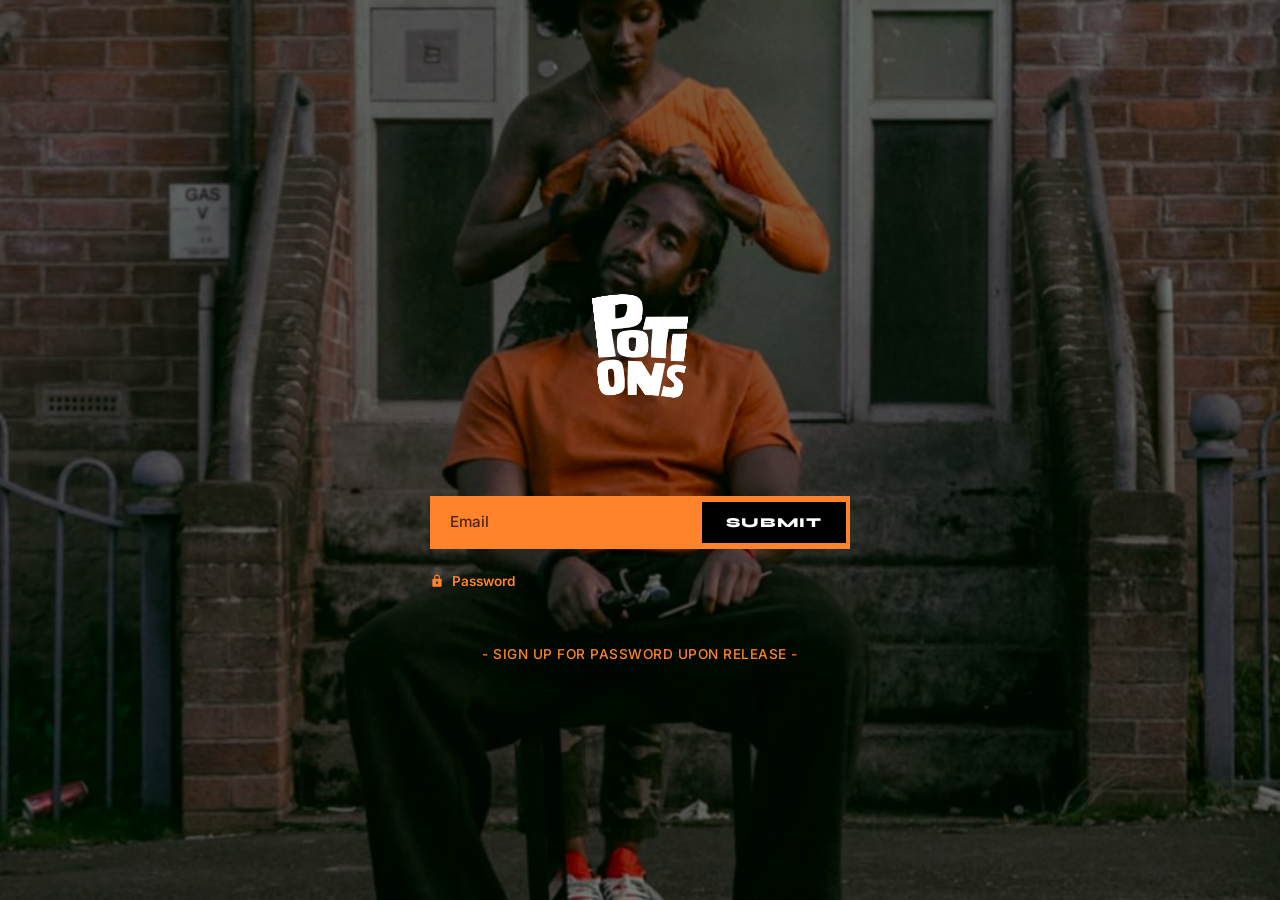
<file: index.html>
<!DOCTYPE html>
<html lang="en">
<head>
    <meta charset="UTF-8">
    <meta name="viewport" content="width=device-width, initial-scale=1.0">
    
    <!-- IMMEDIATE LOCK GATEWAY (Desktop, Tablet, Mobile) -->
    <script>
      const IS_SITE_LOCKED = true; // Change to false to open store to everyone
      if (IS_SITE_LOCKED && sessionStorage.getItem('siteUnlocked') !== 'true') {
        window.location.replace('password.html');
      }
    </script>
    
    <!-- SEO Meta Tags -->
    <title>POTIONS — Real Deal Scalp Oil | Scalp Psoriasis & Dry Scalp Care</title>
    <meta name="description" content="Scalp care formulated for dry scalp and psoriasis relief. Packed with Grapeseed, Jojoba, Neem, Rosemary, and Tea Tree oils.">
    <meta name="keywords" content="scalp oil, dry scalp treatment, scalp psoriasis oil, natural hair oil, rosemary oil, tea tree oil for scalp, POTIONS hair care">
    <link rel="canonical" href="https://yourdomain.com/">

    <!-- Open Graph / Social Sharing -->
    <meta property="og:type" content="product">
    <meta property="og:title" content="POTIONS — Real Deal Scalp Oil">
    <meta property="og:description" content="Target dry scalp and psoriasis symptoms with 100% pure botanical oils. Light feel, maximum hydration.">
    <meta property="og:image" content="DSC09968.jpg">

    <!-- Fonts -->
    <link rel="preconnect" href="https://fonts.googleapis.com">
    <link rel="preconnect" href="https://fonts.gstatic.com" crossorigin>
    <link href="https://fonts.googleapis.com/css2?family=Inter:wght@400;500;600;700;900&family=Syne:ital,wght@0,700;0,800;0,900;1,700;1,800;1,900&display=swap" rel="stylesheet">
    
    <link rel="stylesheet" href="style.css">
</head>
<body>
    <!-- NAVBAR -->
    <nav class="navbar">
        <div class="nav-container">

            <!-- Mobile Hamburger Button -->
            <button class="mobile-menu-btn" id="menu-toggle" aria-label="Toggle Navigation">
                &#9776;
            </button>

            <div class="nav-left" id="nav-menu">
                <a href="#product-buy" class="nav-link">SHOP</a>
                <a href="#ingredients-section" class="nav-link">INGREDIENTS</a>
            </div>

            <!-- Centered Logo -->
            <a href="#" class="logo-link">
                <img src="potions-logo.png" alt="POTIONS Logo" class="nav-logo">
            </a>

            <!-- Right Spacer for Dead-Center Alignment -->
            <div class="nav-right"></div>
        </div>
    </nav>

    <!-- MAIN PRODUCT DETAIL SECTION -->
    <main class="product-section" id="product-buy">
        <div class="container product-grid">
            
            <!-- Gallery Layout -->
            <div class="product-gallery">

                <div class="img-container main-img">
                    <img src="Scalp-woman.jpg" alt="Application of POTIONS Real Deal Scalp Oil">
                </div>

                <div class="gallery-row">

                    <div class="img-container sub-img">
                        <img src="scalp-bottle.jpg" alt="Bottle of POTIONS Real Deal Scalp Oil">
                    </div>

                    <div class="img-container sub-img">
                        <img src="scalp-closeup.jpg" alt="Close up view of natural scalp oil application">
                    </div>

                </div>

            </div>

            <!-- Right Side Purchase Area -->
            <div class="product-info">
                <h1 class="product-title">Real Deal Scalp Oil</h1>

                <div class="price-container">
                    <span class="price">£14.99</span>
                </div>

                <!-- Variant Selector -->
                <div class="control-group">
                    <span class="group-label">VOLUME</span>
                    <div class="pill-container">
                        <button class="pill-btn active" type="button">120ml</button>
                    </div>
                </div>

                <!-- Add to Cart CTA -->
                <div class="purchase-stack">
                    <div class="quantity-selector">
                        <button class="qty-btn" id="qty-minus" type="button" aria-label="Decrease quantity">-</button>
                        <input type="number" id="qty-input" value="1" min="1" readonly aria-label="Quantity">
                        <button class="qty-btn" id="qty-plus" type="button" aria-label="Increase quantity">+</button>
                    </div>
                    <button class="add-to-cart-btn" type="button" id="bag-now-btn" data-variant-id="51448010834261">BAG NOW</button>
                </div>
                <p id="cart-msg" style="display:none; margin-top:0.75rem; font-weight:600;"></p>

                <h2 class="sketch-tagline">The only oil you’ll ever need</h2>

                <!-- Bullet Points List -->
                <ul class="sketch-bullet-list">
                    <li>Lightweight</li>
                    <li>Smells good</li>
                    <li>Easy to apply</li>
                    <li>Screw off cap</li>
                    <li>A little goes a long way</li>
                </ul>

                <!-- Accordion Stack -->
                <div class="accordion-stack">
                    <div class="accordion-item" id="how-to">
                        <button class="accordion-trigger" type="button">
                            <span>HOW TO USE</span>
                            <span class="accordion-icon">+</span>
                        </button>
                        <div class="accordion-panel">
                            <div class="accordion-content">
                                Designed for people with Type 4 hair and extremely dry scalps. Our scalp oil will leave your hair feeling hella soft. For best results, we suggest using this as a pre-shampoo just before you wash your hair or you can use it on your scalp and hair 2-3 times a week. Whatever you do, don’t overdo it. A little goes a long way wid this one.
                            </div>
                        </div>
                    </div>

                    <div class="accordion-item" id="ingredients-section">
                        <button class="accordion-trigger" type="button">
                            <span>INGREDIENTS</span>
                            <span class="accordion-icon">+</span>
                        </button>
                        <div class="accordion-panel">
                            <div class="accordion-content">
                                Grapeseed Oil, Jojoba Oil, Apricot Kernel Oil, Neem Oil, Tea Tree Oil, Rosemary Oil, Peppermint Oil, Bergamot Oil, Vitamin E Oil.
                            </div>
                        </div>
                    </div>

                    <div class="accordion-item" id="benefits">
                        <button class="accordion-trigger" type="button">
                            <span>SCALP CARE BENEFITS</span>
                            <span class="accordion-icon">+</span>
                        </button>
                        <div class="accordion-panel">
                            <div class="accordion-content">
                                Fighting dry scalp and psoriasis one stubborn flake at a time. (NOTE: THIS OIL WILL NOT CURE YOUR SCALP PSORIASIS, BUT IT WILL HELP FIGHT IT.)
                            </div>
                        </div>
                    </div>
                </div>

                <!-- "What It Does" Callout Section -->
                <div class="what-it-does-box">
                    <h3 class="what-heading">WHAT IT DOES</h3>
                    <p class="what-text">
                        Gives your hair and scalp all the goodness it needs without leaving your hair and hands feeling too greasy.
                    </p>
                    <ul>
                        <li>Hydrates and soothes dry, itchy scalp</li>
                        <li>Reduces inflammation and irritation</li>
                        <li>Enhances hair shine and manageability</li>
                    </ul>
                </div>

            </div>
        </div>
    </main>

    <!-- FOOTER -->
    <footer class="footer">
        <div class="container footer-grid">
            <div class="footer-col brand-col">
                <span class="logo">POTIONS</span>
                <p class="footer-tagline">SCALP CARE. RAW INGREDIENTS. ZERO EXCUSES.</p>
            </div>

            <div class="footer-col">
                <h4 class="footer-heading">NAVIGATION</h4>
                <ul class="footer-list">
                    <li><a href="#product-buy">Shop Oil</a></li>
                    <li><a href="#ingredients-section">Ingredients</a></li>
                </ul>
            </div>
            
            <div class="footer-col">
              <h4 class="footer-heading">HELP & CARE</h4>
              <ul class="footer-list">
                <li><a href="javascript:void(0)" onclick="openPolicyModal('shipping-modal')">Shipping Policy</a></li>
                <li><a href="javascript:void(0)" onclick="openPolicyModal('returns-modal')">Returns & Refunds</a></li>
                <li><a href="javascript:void(0)" onclick="openPolicyModal('psoriasis-modal')">Scalp Care </a></li>
              </ul>
            </div>
           

            <div class="footer-col">
                <h4 class="footer-heading">CONNECT</h4>
                <p class="footer-text">Follow the drop on Instagram:</p>
                <a href="https://www.instagram.com/potionsssss/" target="_blank" class="footer-social-btn icon-only" aria-label="Follow POTIONS on Instagram">
                    <svg class="instagram-icon" viewBox="0 0 24 24" fill="none" stroke="currentColor" stroke-width="2" stroke-linecap="round" stroke-linejoin="round">
                        <rect x="2" y="2" width="20" height="20" rx="5" ry="5"></rect>
                        <path d="M16 11.37A4 4 0 1 1 12.63 8 4 4 0 0 1 16 11.37z"></path>
                        <line x1="17.5" y1="6.5" x2="17.51" y2="6.5"></line>
                    </svg>
                </a>
            </div>
        </div>

        <div class="container footer-bottom">
            <p>&copy; 2026 POTIONS. ALL RIGHTS RESERVED.</p>
            <div class="payment-badges">
                <span>VISA</span>
                <span>MASTERCARD</span>
                <span>AMEX</span>
                <span>APPLE PAY</span>
            </div>
        </div>
    </footer>
    
    <!-- POLICY MODALS -->
<div id="shipping-modal" class="overlay-container" style="display:none;">
    <div class="overlay-box" style="max-width: 600px; text-align: left;">
        <h2 class="overlay-title">SHIPPING POLICY</h2>
        <div class="what-text" style="margin-top: 1rem; color: #a0a0a0;">
            <p>Your order will be processed within 1-2 business days. Once your order ships, you'll receive a link to track in direct to your inbox so you won't have to duck us down for updates.</p>
            <br>
            <ul style="padding-left: 1.2rem; margin-bottom: 1rem;">
                <li><strong>UK Standard:</strong> 3-5 working days</li>
                <li><strong>UK Express:</strong> 1-2 working days</li>
                <li><strong>International:</strong> 7-14 working days, depending on destination</li>
            </ul>
            <p>Shipping costs are calculated at checkout and based on what you've bought and where you are. Free shipping will be applied for orders over £30.</p>
            <br>
            <p><small>Side note: We don't take any responsibility for delays caused by customs, courier issues or any kind of events outside of our control. But say you get your order and it looks off, then shout us, and we'll sort it out.</small></p>
        </div>
        <button class="overlay-btn" style="margin-top: 1.5rem; width: 100%;" onclick="closePolicyModal('shipping-modal')">CLOSE</button>
    </div>
</div>


<div id="returns-modal" class="overlay-container" style="display:none;">
    <div class="overlay-box" style="max-width: 600px; text-align: left; padding: 1.5rem 2.5rem;">
        <h2 class="overlay-title">RETURNS & REFUNDS</h2>
        <div class="what-text" style="margin-top: 1rem; color: #a0a0a0;">
            <p style="margin-bottom: 0.6rem;">We want your experience with us to be the best it can be. If something's not right with your order, here's what we'll do:</p>
            <ul style="padding-left: 1.2rem; margin-bottom: 0.6rem;">
                <li>You've got 7 days from delivery to request a return.</li>
                <li>Items must be unused, unopened, and in original packaging - for hygiene reasons, we can't accept returns on opened haircare products unless they arrived damaged or faulty.</li>
            </ul>
            <p style="margin-bottom: 0.6rem;">To start a return, email <strong>info@potions.uk</strong> with your order number and reason for return. Once approved, send the item back to Izabella House, Regent Place, Birmingham, B1 3NJ.</p>
            <p style="margin-bottom: 0.6rem;">You're going to have to cover the return shipping yourself unless the item's faulty. Refunds are issued to your original payment method within 5-10 business days of us receiving the return.</p>
            <p style="margin-bottom: 0.6rem;"><small>When it comes to faulty or wrong items, you need to let us know within 48 hours of delivery by sending us a photo. We'll then either issue you a refund or a replacement. It's up to you.</small></p>
        </div>
        <button class="overlay-btn" style="margin-top: 0.5rem; width: 100%;" onclick="closePolicyModal('returns-modal')">CLOSE</button>
    </div>
</div>

    <!-- PSORIASIS CARE FAQ MODAL -->
<div id="psoriasis-modal" class="overlay-container" style="display:none;">
    <div class="overlay-box" style="max-width: 600px; text-align: left; padding: 1.5rem 2.5rem;">
        <h2 class="overlay-title">SCALP CARE </h2>
        <div class="what-text" style="margin-top: 1rem; color: #a0a0a0;">
            <p style="margin-bottom: 0.6rem;">Let us start by saying this product will not cure your psoriasis. But what it will do is make your scalp psoriasis ten times easier to manage and live with.</p>
            <p style="margin-bottom: 0.6rem;">To get the best use out of your scalp oil, here are a few things you can do.</p>
            <p style="margin-bottom: 0.6rem;">First, you can use it as a pre-shampoo before you wash your hair. Apply it to your hair, paying close attention to the ends of your hair. You can also apply some of it to your scalp to help loosen any buildup and dirt.</p>
            <p style="margin-bottom: 0.6rem;">Quick tip. Massage the oil into your scalp with a scalp massager. This helps stimulate blood flow and support healthy hair growth. Once you’ve done this, wait for fifteen to thirty minutes to let the oil do its thing before proceeding to wash your hair.</p>
            <p style="margin-bottom: 0.6rem;">On the flip side, you can use the oil like any normal oil. You can use the oil as part of your moisture routine or to help pattern your scalp when it’s dry or flaky. A little goes a long way, so you don’t have to overdo it.</p>
            <p style="margin-bottom: 0.6rem;">Enjoy!</p>
        </div>
        <button class="overlay-btn" style="margin-top: 0.5rem; width: 100%;" onclick="closePolicyModal('psoriasis-modal')">CLOSE</button>
    </div>
</div>
    
<script>
    function openPolicyModal(id) {
        document.getElementById(id).style.display = 'flex';
        document.body.style.overflow = 'hidden';
    }
    function closePolicyModal(id) {
        document.getElementById(id).style.display = 'none';
        document.body.style.overflow = '';
    }
</script>

    <!-- INTERACTIVE SCRIPTS -->
    <script>
        // Quantity Controls
        const qtyInput = document.getElementById('qty-input');
        
        document.getElementById('qty-minus').addEventListener('click', () => {
            let val = parseInt(qtyInput.value);
            if (val > 1) qtyInput.value = val - 1;
        });

        document.getElementById('qty-plus').addEventListener('click', () => {
            let val = parseInt(qtyInput.value);
            qtyInput.value = val + 1;
        });

        // Real Shopify Add to Cart (AJAX Cart API)
        const bagNowBtn = document.getElementById('bag-now-btn');
        const cartMsg   = document.getElementById('cart-msg');

        bagNowBtn.addEventListener('click', () => {
            const variantId = bagNowBtn.getAttribute('data-variant-id');
            const quantity  = parseInt(qtyInput.value);

            if (!variantId) {
                cartMsg.textContent = 'Product not connected yet — set the variant ID.';
                cartMsg.style.color = '#ff4d4d';
                cartMsg.style.display = 'block';
                return;
            }

            bagNowBtn.disabled = true;
            bagNowBtn.textContent = 'ADDING...';

            fetch('/cart/add.js', {
                method: 'POST',
                headers: { 'Content-Type': 'application/json' },
                body: JSON.stringify({ id: variantId, quantity: quantity })
            })
            .then(res => {
                if (!res.ok) throw new Error('Add to cart failed');
                return res.json();
            })
            .then(() => {
                cartMsg.textContent = 'Added to bag!';
                cartMsg.style.color = '#ff832a';
                cartMsg.style.display = 'block';
                bagNowBtn.disabled = false;
                bagNowBtn.textContent = 'BAG NOW';
            })
            .catch(() => {
                cartMsg.textContent = 'Something went wrong. Try again.';
                cartMsg.style.color = '#ff4d4d';
                cartMsg.style.display = 'block';
                bagNowBtn.disabled = false;
                bagNowBtn.textContent = 'BAG NOW';
            });
        });

        // Accordion Controls
        const triggers = document.querySelectorAll('.accordion-trigger');
        triggers.forEach(trigger => {
            trigger.addEventListener('click', () => {
                const item = trigger.parentElement;
                const isOpen = item.classList.contains('open');
                
                document.querySelectorAll('.accordion-item').forEach(el => {
                    el.classList.remove('open');
                    el.querySelector('.accordion-icon').textContent = '+';
                });
                
                if (!isOpen) {
                    item.classList.add('open');
                    item.querySelector('.accordion-icon').textContent = '−';
                }
            });
        });

        // Mobile Nav Drawer & Smooth Scrolling
        const menuToggle  = document.getElementById('menu-toggle');
        const navMenu     = document.getElementById('nav-menu');
        const allNavLinks = document.querySelectorAll('.nav-left .nav-link, .footer-list a');

        if (menuToggle && navMenu) {
            menuToggle.addEventListener('click', () => {
                const isOpen = navMenu.classList.toggle('mobile-open');
                document.body.style.overflow = isOpen ? 'hidden' : '';
                menuToggle.innerHTML = isOpen ? '&#10005;' : '&#9776;';
            });
        }

        allNavLinks.forEach(link => {
            link.addEventListener('click', (e) => {
                const href = link.getAttribute('href');

                if (href && href.startsWith('#')) {
                    e.preventDefault();

                    if (navMenu) navMenu.classList.remove('mobile-open');
                    document.body.style.overflow = '';
                    if (menuToggle) menuToggle.innerHTML = '&#9776;';

                    setTimeout(() => {
                        const targetEl = document.querySelector(href);
                        if (targetEl) {
                            if (targetEl.classList.contains('accordion-item')) {
                                document.querySelectorAll('.accordion-item').forEach(el => {
                                    el.classList.remove('open');
                                    el.querySelector('.accordion-icon').textContent = '+';
                                });
                                targetEl.classList.add('open');
                                targetEl.querySelector('.accordion-icon').textContent = '−';
                            }

                            const navHeight = document.querySelector('.navbar')?.offsetHeight || 80;
                            const targetPosition = targetEl.getBoundingClientRect().top + window.pageYOffset - navHeight;

                            window.scrollTo({
                                top: targetPosition,
                                behavior: 'smooth'
                            });
                        }
                    }, 50);
                }
            });
        });
    </script>
</body>
</html>
</file>
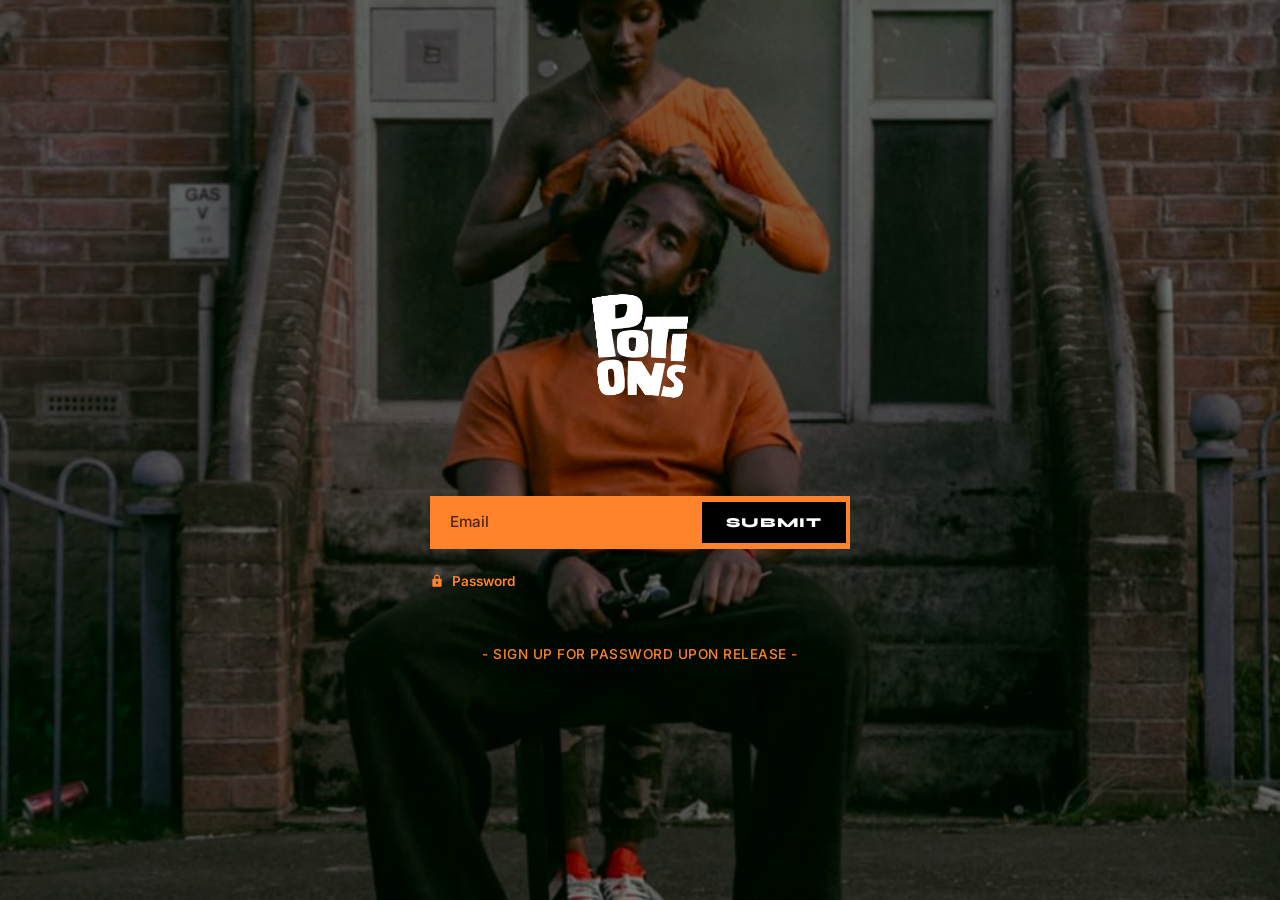
<file: index (25).html>
<!DOCTYPE html>
<html lang="en">
<head>
    <meta charset="UTF-8">
    <meta name="viewport" content="width=device-width, initial-scale=1.0">
    
    <!-- IMMEDIATE LOCK GATEWAY (Desktop, Tablet, Mobile) -->
    <script>
      const IS_SITE_LOCKED = true; // Change to false to open store to everyone
      if (IS_SITE_LOCKED && sessionStorage.getItem('siteUnlocked') !== 'true') {
        window.location.replace('password.html');
      }
    </script>
    
    <!-- SEO Meta Tags -->
    <title>POTIONS — Real Deal Scalp Oil | Scalp Psoriasis & Dry Scalp Care</title>
    <meta name="description" content="Scalp care formulated for dry scalp and psoriasis relief. Packed with Grapeseed, Jojoba, Neem, Rosemary, and Tea Tree oils.">
    <meta name="keywords" content="scalp oil, dry scalp treatment, scalp psoriasis oil, natural hair oil, rosemary oil, tea tree oil for scalp, POTIONS hair care">
    <link rel="canonical" href="https://yourdomain.com/">

    <!-- Open Graph / Social Sharing -->
    <meta property="og:type" content="product">
    <meta property="og:title" content="POTIONS — Real Deal Scalp Oil">
    <meta property="og:description" content="Target dry scalp and psoriasis symptoms with 100% pure botanical oils. Light feel, maximum hydration.">
    <meta property="og:image" content="DSC09968.jpg">

    <!-- Fonts -->
    <link rel="preconnect" href="https://fonts.googleapis.com">
    <link rel="preconnect" href="https://fonts.gstatic.com" crossorigin>
    <link href="https://fonts.googleapis.com/css2?family=Inter:wght@400;500;600;700;900&family=Syne:ital,wght@0,700;0,800;0,900;1,700;1,800;1,900&display=swap" rel="stylesheet">
    
    <link rel="stylesheet" href="style.css">
</head>
<body>
    <!-- NAVBAR -->
    <nav class="navbar">
        <div class="nav-container">

            <!-- Mobile Hamburger Button -->
            <button class="mobile-menu-btn" id="menu-toggle" aria-label="Toggle Navigation">
                &#9776;
            </button>

            <div class="nav-left" id="nav-menu">
                <a href="#product-buy" class="nav-link">SHOP</a>
                <a href="#ingredients-section" class="nav-link">INGREDIENTS</a>
                <a href="#reviews" class="nav-link">REVIEWS</a>
            </div>

            <!-- Centered Logo -->
            <a href="#" class="logo-link">
                <img src="potions-logo.png" alt="POTIONS Logo" class="nav-logo">
            </a>

            <!-- Right Spacer for Dead-Center Alignment -->
            <div class="nav-right"></div>
        </div>
    </nav>

    <!-- MAIN PRODUCT DETAIL SECTION -->
    <main class="product-section" id="product-buy">
        <div class="container product-grid">
            
            <!-- Gallery Layout -->
            <div class="product-gallery">

                <div class="img-container main-img">
                    <img src="Scalp-woman.jpg" alt="Application of POTIONS Real Deal Scalp Oil">
                </div>

                <div class="gallery-row">

                    <div class="img-container sub-img">
                        <img src="scalp-bottle.jpg" alt="Bottle of POTIONS Real Deal Scalp Oil">
                    </div>

                    <div class="img-container sub-img">
                        <img src="scalp-closeup.jpg" alt="Close up view of natural scalp oil application">
                    </div>

                </div>

            </div>

            <!-- Right Side Purchase Area -->
            <div class="product-info">
                <h1 class="product-title">Real Deal Scalp Oil</h1>
                
                <div class="review-stars-summary" id="reviews">
                    <span class="stars" aria-label="5 out of 5 stars">★★★★★</span>
                    <span class="rating-text">4.9 / 5.0 (SHOPIFY REVIEWS)</span>
                </div>

                <div class="price-container">
                    <span class="price">£14.99</span>
                </div>

                <!-- Variant Selector -->
                <div class="control-group">
                    <span class="group-label">VOLUME</span>
                    <div class="pill-container">
                        <button class="pill-btn active" type="button">120ml</button>
                    </div>
                </div>

                <!-- Add to Cart CTA -->
                <div class="purchase-stack">
                    <div class="quantity-selector">
                        <button class="qty-btn" id="qty-minus" type="button" aria-label="Decrease quantity">-</button>
                        <input type="number" id="qty-input" value="1" min="1" readonly aria-label="Quantity">
                        <button class="qty-btn" id="qty-plus" type="button" aria-label="Increase quantity">+</button>
                    </div>
                    <!-- CHANGED: added id + data-variant-id. Replace REPLACE_WITH_VARIANT_ID below -->
                    <button class="add-to-cart-btn" type="button" id="bag-now-btn" data-variant-id="REPLACE_WITH_VARIANT_ID">BAG NOW</button>
                </div>
                <!-- CHANGED: status message for add-to-cart feedback -->
                <p id="cart-msg" style="display:none; margin-top:0.75rem; font-weight:600;"></p>

                <h2 class="sketch-tagline">The only oil you’ll ever need</h2>

                <!-- Bullet Points List -->
                <ul class="sketch-bullet-list">
                    <li>Lightweight</li>
                    <li>Smells good</li>
                    <li>Easy to apply</li>
                    <li>Screw off cap</li>
                    <li>A little goes a long way</li>
                </ul>

                <!-- Accordion Stack -->
                <div class="accordion-stack">
                    <div class="accordion-item" id="how-to">
                        <button class="accordion-trigger" type="button">
                            <span>HOW TO USE</span>
                            <span class="accordion-icon">+</span>
                        </button>
                        <div class="accordion-panel">
                            <div class="accordion-content">
                                Designed for people with Type 4 hair and extremely dry scalps. Our scalp oil will leave your hair feeling hella soft. For best results, we suggest using this as a pre-shampoo just before you wash your hair or you can use it on your scalp and hair 2-3 times a week. Whatever you do, don’t overdo it. A little goes a long way wid this one.
                            </div>
                        </div>
                    </div>

                    <div class="accordion-item" id="ingredients-section">
                        <button class="accordion-trigger" type="button">
                            <span>INGREDIENTS</span>
                            <span class="accordion-icon">+</span>
                        </button>
                        <div class="accordion-panel">
                            <div class="accordion-content">
                                Grapeseed Oil, Jojoba Oil, Apricot Kernel Oil, Neem Oil, Tea Tree Oil, Rosemary Oil, Peppermint Oil, Bergamot Oil, Vitamin E Oil.
                            </div>
                        </div>
                    </div>

                    <div class="accordion-item" id="benefits">
                        <button class="accordion-trigger" type="button">
                            <span>SCALP CARE BENEFITS</span>
                            <span class="accordion-icon">+</span>
                        </button>
                        <div class="accordion-panel">
                            <div class="accordion-content">
                                Fighting dry scalp and psoriasis one stubborn flake at a time. (NOTE: THIS OIL WILL NOT CURE YOUR SCALP PSORIASIS, BUT IT WILL HELP FIGHT IT.)
                            </div>
                        </div>
                    </div>
                </div>

                <!-- "What It Does" Callout Section -->
                <div class="what-it-does-box">
                    <h3 class="what-heading">WHAT IT DOES</h3>
                    <p class="what-text">
                        Gives your hair and scalp all the goodness it needs without leaving your hair and hands feeling too greasy.
                    </p>
                    <ul>
                        <li>Hydrates and soothes dry, itchy scalp</li>
                        <li>Reduces inflammation and irritation</li>
                        <li>Enhances hair shine and manageability</li>
                    </ul>
                </div>

            </div>
        </div>
    </main>

    <!-- FOOTER -->
    <footer class="footer">
        <div class="container footer-grid">
            <div class="footer-col brand-col">
                <span class="logo">POTIONS</span>
                <p class="footer-tagline">SCALP CARE. RAW INGREDIENTS. ZERO EXCUSES.</p>
            </div>

            <div class="footer-col">
                <h4 class="footer-heading">NAVIGATION</h4>
                <ul class="footer-list">
                    <li><a href="#product-buy">Shop Oil</a></li>
                    <li><a href="#ingredients-section">Ingredients</a></li>
                    <li><a href="#reviews">Reviews</a></li>
                </ul>
            </div>

            <div class="footer-col">
                <h4 class="footer-heading">HELP & CARE</h4>
                <ul class="footer-list">
                    <li><a href="#">Shipping Policy</a></li>
                    <li><a href="#">Returns & Refunds</a></li>
                    <li><a href="#">Psoriasis Care FAQ</a></li>
                </ul>
            </div>

            <div class="footer-col">
                <h4 class="footer-heading">CONNECT</h4>
                <p class="footer-text">Follow the drop on Instagram:</p>
                <a href="https://www.instagram.com/potionsssss/" target="_blank" class="footer-social-btn icon-only" aria-label="Follow POTIONS on Instagram">
                    <svg class="instagram-icon" viewBox="0 0 24 24" fill="none" stroke="currentColor" stroke-width="2" stroke-linecap="round" stroke-linejoin="round">
                        <rect x="2" y="2" width="20" height="20" rx="5" ry="5"></rect>
                        <path d="M16 11.37A4 4 0 1 1 12.63 8 4 4 0 0 1 16 11.37z"></path>
                        <line x1="17.5" y1="6.5" x2="17.51" y2="6.5"></line>
                    </svg>
                </a>
            </div>
        </div>
    
        <div class="container footer-bottom">
            <p>&copy; 2026 POTIONS. ALL RIGHTS RESERVED.</p>
            <div class="payment-badges">
                <span>VISA</span>
                <span>MASTERCARD</span>
                <span>AMEX</span>
                <span>APPLE PAY</span>
            </div>
        </div>
    </footer>

    <!-- INTERACTIVE SCRIPTS -->
    <script>
        // Quantity Controls
        const qtyInput = document.getElementById('qty-input');
        
        document.getElementById('qty-minus').addEventListener('click', () => {
            let val = parseInt(qtyInput.value);
            if (val > 1) qtyInput.value = val - 1;
        });

        document.getElementById('qty-plus').addEventListener('click', () => {
            let val = parseInt(qtyInput.value);
            qtyInput.value = val + 1;
        });

        // CHANGED: Real Shopify Add to Cart (AJAX Cart API)
        const bagNowBtn = document.getElementById('bag-now-btn');
        const cartMsg   = document.getElementById('cart-msg');

        bagNowBtn.addEventListener('click', () => {
            const variantId = bagNowBtn.getAttribute('data-variant-id');
            const quantity  = parseInt(qtyInput.value);

            if (!variantId || variantId === 'REPLACE_WITH_VARIANT_ID') {
                cartMsg.textContent = 'Product not connected yet — set the variant ID.';
                cartMsg.style.color = '#ff4d4d';
                cartMsg.style.display = 'block';
                return;
            }

            bagNowBtn.disabled = true;
            bagNowBtn.textContent = 'ADDING...';

            fetch('/cart/add.js', {
                method: 'POST',
                headers: { 'Content-Type': 'application/json' },
                body: JSON.stringify({ id: variantId, quantity: quantity })
            })
            .then(res => {
                if (!res.ok) throw new Error('Add to cart failed');
                return res.json();
            })
            .then(() => {
                cartMsg.textContent = 'Added to bag!';
                cartMsg.style.color = '#ff832a';
                cartMsg.style.display = 'block';
                bagNowBtn.disabled = false;
                bagNowBtn.textContent = 'BAG NOW';
                // Uncomment to send customers straight to checkout instead:
                // window.location.href = '/cart';
            })
            .catch(() => {
                cartMsg.textContent = 'Something went wrong. Try again.';
                cartMsg.style.color = '#ff4d4d';
                cartMsg.style.display = 'block';
                bagNowBtn.disabled = false;
                bagNowBtn.textContent = 'BAG NOW';
            });
        });

        // Accordion Controls
        const triggers = document.querySelectorAll('.accordion-trigger');
        triggers.forEach(trigger => {
            trigger.addEventListener('click', () => {
                const item = trigger.parentElement;
                const isOpen = item.classList.contains('open');
                
                document.querySelectorAll('.accordion-item').forEach(el => {
                    el.classList.remove('open');
                    el.querySelector('.accordion-icon').textContent = '+';
                });
                
                if (!isOpen) {
                    item.classList.add('open');
                    item.querySelector('.accordion-icon').textContent = '−';
                }
            });
        });

        // Mobile Nav Drawer & Smooth Scrolling
        const menuToggle  = document.getElementById('menu-toggle');
        const navMenu     = document.getElementById('nav-menu');
        const allNavLinks = document.querySelectorAll('.nav-left .nav-link, .footer-list a');

        if (menuToggle && navMenu) {
            menuToggle.addEventListener('click', () => {
                const isOpen = navMenu.classList.toggle('mobile-open');
                document.body.style.overflow = isOpen ? 'hidden' : '';
                menuToggle.innerHTML = isOpen ? '&#10005;' : '&#9776;';
            });
        }

        allNavLinks.forEach(link => {
            link.addEventListener('click', (e) => {
                const href = link.getAttribute('href');

                if (href && href.startsWith('#')) {
                    e.preventDefault();

                    if (navMenu) navMenu.classList.remove('mobile-open');
                    document.body.style.overflow = '';
                    if (menuToggle) menuToggle.innerHTML = '&#9776;';

                    setTimeout(() => {
                        const targetEl = document.querySelector(href);
                        if (targetEl) {
                            if (targetEl.classList.contains('accordion-item')) {
                                document.querySelectorAll('.accordion-item').forEach(el => {
                                    el.classList.remove('open');
                                    el.querySelector('.accordion-icon').textContent = '+';
                                });
                                targetEl.classList.add('open');
                                targetEl.querySelector('.accordion-icon').textContent = '−';
                            }

                            const navHeight = document.querySelector('.navbar')?.offsetHeight || 80;
                            const targetPosition = targetEl.getBoundingClientRect().top + window.pageYOffset - navHeight;

                            window.scrollTo({
                                top: targetPosition,
                                behavior: 'smooth'
                            });
                        }
                    }, 50);
                }
            });
        });
    </script>
</body>
</html>
</file>
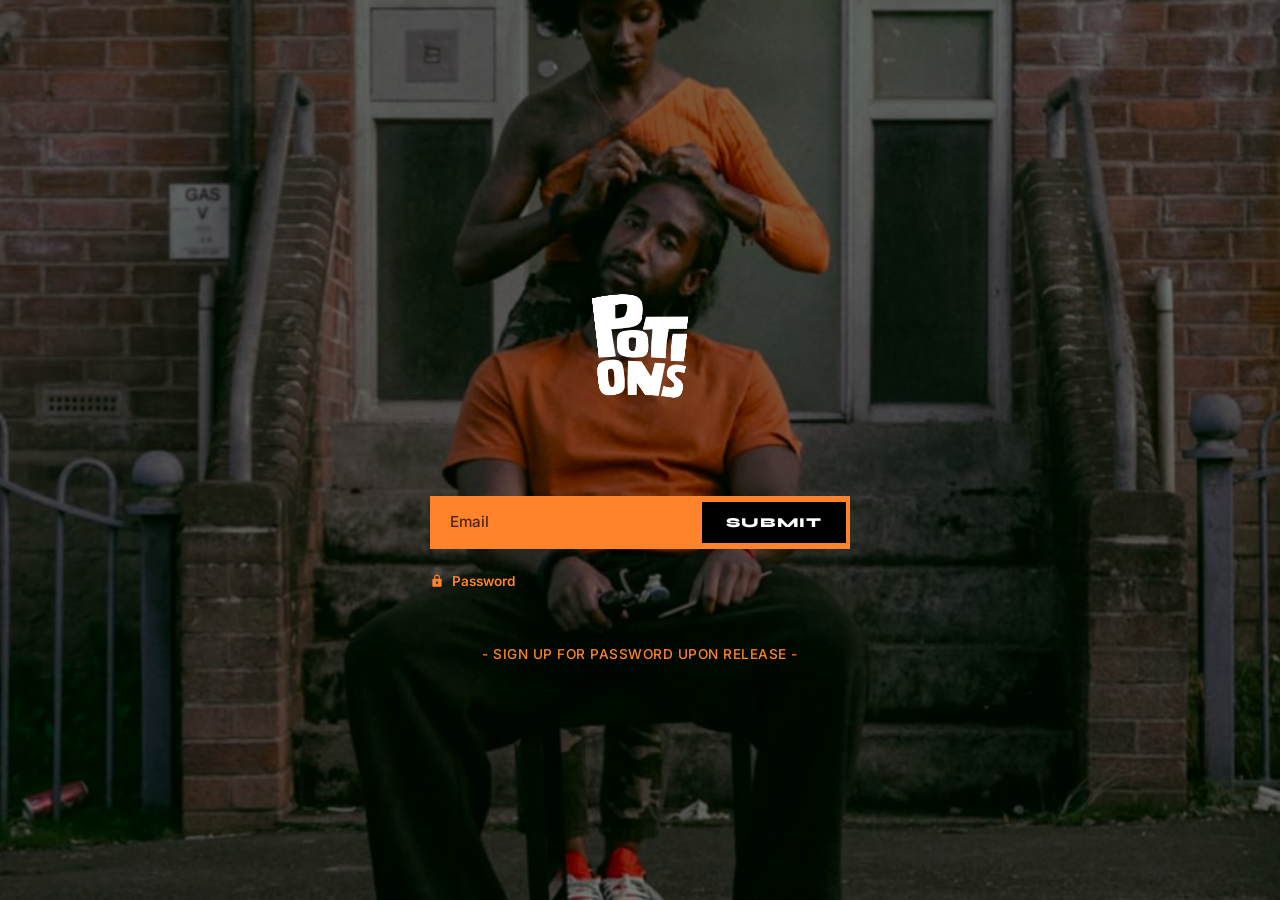
<file: index (37).html>
<!DOCTYPE html>
<html lang="en">
<head>
    <meta charset="UTF-8">
    <meta name="viewport" content="width=device-width, initial-scale=1.0">
    
    <!-- IMMEDIATE LOCK GATEWAY (Desktop, Tablet, Mobile) -->
    <script>
      const IS_SITE_LOCKED = true; // Change to false to open store to everyone
      if (IS_SITE_LOCKED && sessionStorage.getItem('siteUnlocked') !== 'true') {
        window.location.replace('password.html');
      }
    </script>
    
    <!-- SEO Meta Tags -->
    <title>POTIONS — Real Deal Scalp Oil | Scalp Psoriasis & Dry Scalp Care</title>
    <meta name="description" content="Scalp care formulated for dry scalp and psoriasis relief. Packed with Grapeseed, Jojoba, Neem, Rosemary, and Tea Tree oils.">
    <meta name="keywords" content="scalp oil, dry scalp treatment, scalp psoriasis oil, natural hair oil, rosemary oil, tea tree oil for scalp, POTIONS hair care">
    <link rel="canonical" href="https://yourdomain.com/">

    <!-- Open Graph / Social Sharing -->
    <meta property="og:type" content="product">
    <meta property="og:title" content="POTIONS — Real Deal Scalp Oil">
    <meta property="og:description" content="Target dry scalp and psoriasis symptoms with 100% pure botanical oils. Light feel, maximum hydration.">
    <meta property="og:image" content="DSC09968.jpg">

    <!-- Fonts -->
    <link rel="preconnect" href="https://fonts.googleapis.com">
    <link rel="preconnect" href="https://fonts.gstatic.com" crossorigin>
    <link href="https://fonts.googleapis.com/css2?family=Inter:wght@400;500;600;700;900&family=Syne:ital,wght@0,700;0,800;0,900;1,700;1,800;1,900&display=swap" rel="stylesheet">
    
    <link rel="stylesheet" href="style.css">
</head>
<body>
    <!-- NAVBAR -->
    <nav class="navbar">
        <div class="nav-container">

            <!-- Mobile Hamburger Button -->
            <button class="mobile-menu-btn" id="menu-toggle" aria-label="Toggle Navigation">
                &#9776;
            </button>

            <div class="nav-left" id="nav-menu">
                <a href="#product-buy" class="nav-link">SHOP</a>
                <a href="#ingredients-section" class="nav-link">INGREDIENTS</a>
                <a href="#reviews" class="nav-link">REVIEWS</a>
            </div>

            <!-- Centered Logo -->
            <a href="#" class="logo-link">
                <img src="potions-logo.png" alt="POTIONS Logo" class="nav-logo">
            </a>

            <!-- Right Spacer for Dead-Center Alignment -->
            <div class="nav-right"></div>
        </div>
    </nav>

    <!-- MAIN PRODUCT DETAIL SECTION -->
    <main class="product-section" id="product-buy">
        <div class="container product-grid">
            
            <!-- Gallery Layout -->
            <div class="product-gallery">

                <div class="img-container main-img">
                    <img src="Scalp-woman.jpg" alt="Application of POTIONS Real Deal Scalp Oil">
                </div>

                <div class="gallery-row">

                    <div class="img-container sub-img">
                        <img src="scalp-bottle.jpg" alt="Bottle of POTIONS Real Deal Scalp Oil">
                    </div>

                    <div class="img-container sub-img">
                        <img src="scalp-closeup.jpg" alt="Close up view of natural scalp oil application">
                    </div>

                </div>

            </div>

            <!-- Right Side Purchase Area -->
            <div class="product-info">
                <h1 class="product-title">Real Deal Scalp Oil</h1>
                
                <div class="review-stars-summary" id="reviews">
                    <span class="stars" aria-label="5 out of 5 stars">★★★★★</span>
                    <span class="rating-text">4.9 / 5.0 (SHOPIFY REVIEWS)</span>
                </div>

                <div class="price-container">
                    <span class="price">£14.99</span>
                </div>

                <!-- Variant Selector -->
                <div class="control-group">
                    <span class="group-label">VOLUME</span>
                    <div class="pill-container">
                        <button class="pill-btn active" type="button">120ml</button>
                    </div>
                </div>

                <!-- Add to Cart CTA -->
                <div class="purchase-stack">
                    <div class="quantity-selector">
                        <button class="qty-btn" id="qty-minus" type="button" aria-label="Decrease quantity">-</button>
                        <input type="number" id="qty-input" value="1" min="1" readonly aria-label="Quantity">
                        <button class="qty-btn" id="qty-plus" type="button" aria-label="Increase quantity">+</button>
                    </div>
                    <button class="add-to-cart-btn" type="button" id="bag-now-btn" data-variant-id="51448010834261">BAG NOW</button>
                </div>
                <p id="cart-msg" style="display:none; margin-top:0.75rem; font-weight:600;"></p>

                <h2 class="sketch-tagline">The only oil you’ll ever need</h2>

                <!-- Bullet Points List -->
                <ul class="sketch-bullet-list">
                    <li>Lightweight</li>
                    <li>Smells good</li>
                    <li>Easy to apply</li>
                    <li>Screw off cap</li>
                    <li>A little goes a long way</li>
                </ul>

                <!-- Accordion Stack -->
                <div class="accordion-stack">
                    <div class="accordion-item" id="how-to">
                        <button class="accordion-trigger" type="button">
                            <span>HOW TO USE</span>
                            <span class="accordion-icon">+</span>
                        </button>
                        <div class="accordion-panel">
                            <div class="accordion-content">
                                Designed for people with Type 4 hair and extremely dry scalps. Our scalp oil will leave your hair feeling hella soft. For best results, we suggest using this as a pre-shampoo just before you wash your hair or you can use it on your scalp and hair 2-3 times a week. Whatever you do, don’t overdo it. A little goes a long way wid this one.
                            </div>
                        </div>
                    </div>

                    <div class="accordion-item" id="ingredients-section">
                        <button class="accordion-trigger" type="button">
                            <span>INGREDIENTS</span>
                            <span class="accordion-icon">+</span>
                        </button>
                        <div class="accordion-panel">
                            <div class="accordion-content">
                                Grapeseed Oil, Jojoba Oil, Apricot Kernel Oil, Neem Oil, Tea Tree Oil, Rosemary Oil, Peppermint Oil, Bergamot Oil, Vitamin E Oil.
                            </div>
                        </div>
                    </div>

                    <div class="accordion-item" id="benefits">
                        <button class="accordion-trigger" type="button">
                            <span>SCALP CARE BENEFITS</span>
                            <span class="accordion-icon">+</span>
                        </button>
                        <div class="accordion-panel">
                            <div class="accordion-content">
                                Fighting dry scalp and psoriasis one stubborn flake at a time. (NOTE: THIS OIL WILL NOT CURE YOUR SCALP PSORIASIS, BUT IT WILL HELP FIGHT IT.)
                            </div>
                        </div>
                    </div>
                </div>

                <!-- "What It Does" Callout Section -->
                <div class="what-it-does-box">
                    <h3 class="what-heading">WHAT IT DOES</h3>
                    <p class="what-text">
                        Gives your hair and scalp all the goodness it needs without leaving your hair and hands feeling too greasy.
                    </p>
                    <ul>
                        <li>Hydrates and soothes dry, itchy scalp</li>
                        <li>Reduces inflammation and irritation</li>
                        <li>Enhances hair shine and manageability</li>
                    </ul>
                </div>

            </div>
        </div>
    </main>

    <!-- FOOTER -->
    <footer class="footer">
        <div class="container footer-grid">
            <div class="footer-col brand-col">
                <span class="logo">POTIONS</span>
                <p class="footer-tagline">SCALP CARE. RAW INGREDIENTS. ZERO EXCUSES.</p>
            </div>

            <div class="footer-col">
                <h4 class="footer-heading">NAVIGATION</h4>
                <ul class="footer-list">
                    <li><a href="#product-buy">Shop Oil</a></li>
                    <li><a href="#ingredients-section">Ingredients</a></li>
                    <li><a href="#reviews">Reviews</a></li>
                </ul>
            </div>

            <div class="footer-col">
                <h4 class="footer-heading">HELP & CARE</h4>
                <ul class="footer-list">
                    <li><a href="#">Shipping Policy</a></li>
                    <li><a href="#">Returns & Refunds</a></li>
                    <li><a href="#">Psoriasis Care FAQ</a></li>
                </ul>
            </div>

            <div class="footer-col">
                <h4 class="footer-heading">CONNECT</h4>
                <p class="footer-text">Follow the drop on Instagram:</p>
                <a href="https://www.instagram.com/potionsssss/" target="_blank" class="footer-social-btn icon-only" aria-label="Follow POTIONS on Instagram">
                    <svg class="instagram-icon" viewBox="0 0 24 24" fill="none" stroke="currentColor" stroke-width="2" stroke-linecap="round" stroke-linejoin="round">
                        <rect x="2" y="2" width="20" height="20" rx="5" ry="5"></rect>
                        <path d="M16 11.37A4 4 0 1 1 12.63 8 4 4 0 0 1 16 11.37z"></path>
                        <line x1="17.5" y1="6.5" x2="17.51" y2="6.5"></line>
                    </svg>
                </a>
            </div>
        </div>
    
        <div class="container footer-bottom">
            <p>&copy; 2026 POTIONS. ALL RIGHTS RESERVED.</p>
            <div class="payment-badges">
                <span>VISA</span>
                <span>MASTERCARD</span>
                <span>AMEX</span>
                <span>APPLE PAY</span>
            </div>
        </div>
    </footer>

    <!-- INTERACTIVE SCRIPTS -->
    <script>
        // Quantity Controls
        const qtyInput = document.getElementById('qty-input');
        
        document.getElementById('qty-minus').addEventListener('click', () => {
            let val = parseInt(qtyInput.value);
            if (val > 1) qtyInput.value = val - 1;
        });

        document.getElementById('qty-plus').addEventListener('click', () => {
            let val = parseInt(qtyInput.value);
            qtyInput.value = val + 1;
        });

        // Real Shopify Add to Cart (AJAX Cart API)
        const bagNowBtn = document.getElementById('bag-now-btn');
        const cartMsg   = document.getElementById('cart-msg');

        bagNowBtn.addEventListener('click', () => {
            const variantId = bagNowBtn.getAttribute('data-variant-id');
            const quantity  = parseInt(qtyInput.value);

            if (!variantId) {
                cartMsg.textContent = 'Product not connected yet — set the variant ID.';
                cartMsg.style.color = '#ff4d4d';
                cartMsg.style.display = 'block';
                return;
            }

            bagNowBtn.disabled = true;
            bagNowBtn.textContent = 'ADDING...';

            fetch('/cart/add.js', {
                method: 'POST',
                headers: { 'Content-Type': 'application/json' },
                body: JSON.stringify({ id: variantId, quantity: quantity })
            })
            .then(res => {
                if (!res.ok) throw new Error('Add to cart failed');
                return res.json();
            })
            .then(() => {
                cartMsg.textContent = 'Added to bag!';
                cartMsg.style.color = '#ff832a';
                cartMsg.style.display = 'block';
                bagNowBtn.disabled = false;
                bagNowBtn.textContent = 'BAG NOW';
            })
            .catch(() => {
                cartMsg.textContent = 'Something went wrong. Try again.';
                cartMsg.style.color = '#ff4d4d';
                cartMsg.style.display = 'block';
                bagNowBtn.disabled = false;
                bagNowBtn.textContent = 'BAG NOW';
            });
        });

        // Accordion Controls
        const triggers = document.querySelectorAll('.accordion-trigger');
        triggers.forEach(trigger => {
            trigger.addEventListener('click', () => {
                const item = trigger.parentElement;
                const isOpen = item.classList.contains('open');
                
                document.querySelectorAll('.accordion-item').forEach(el => {
                    el.classList.remove('open');
                    el.querySelector('.accordion-icon').textContent = '+';
                });
                
                if (!isOpen) {
                    item.classList.add('open');
                    item.querySelector('.accordion-icon').textContent = '−';
                }
            });
        });

        // Mobile Nav Drawer & Smooth Scrolling
        const menuToggle  = document.getElementById('menu-toggle');
        const navMenu     = document.getElementById('nav-menu');
        const allNavLinks = document.querySelectorAll('.nav-left .nav-link, .footer-list a');

        if (menuToggle && navMenu) {
            menuToggle.addEventListener('click', () => {
                const isOpen = navMenu.classList.toggle('mobile-open');
                document.body.style.overflow = isOpen ? 'hidden' : '';
                menuToggle.innerHTML = isOpen ? '&#10005;' : '&#9776;';
            });
        }

        allNavLinks.forEach(link => {
            link.addEventListener('click', (e) => {
                const href = link.getAttribute('href');

                if (href && href.startsWith('#')) {
                    e.preventDefault();

                    if (navMenu) navMenu.classList.remove('mobile-open');
                    document.body.style.overflow = '';
                    if (menuToggle) menuToggle.innerHTML = '&#9776;';

                    setTimeout(() => {
                        const targetEl = document.querySelector(href);
                        if (targetEl) {
                            if (targetEl.classList.contains('accordion-item')) {
                                document.querySelectorAll('.accordion-item').forEach(el => {
                                    el.classList.remove('open');
                                    el.querySelector('.accordion-icon').textContent = '+';
                                });
                                targetEl.classList.add('open');
                                targetEl.querySelector('.accordion-icon').textContent = '−';
                            }

                            const navHeight = document.querySelector('.navbar')?.offsetHeight || 80;
                            const targetPosition = targetEl.getBoundingClientRect().top + window.pageYOffset - navHeight;

                            window.scrollTo({
                                top: targetPosition,
                                behavior: 'smooth'
                            });
                        }
                    }, 50);
                }
            });
        });
    </script>
</body>
</html>
</file>
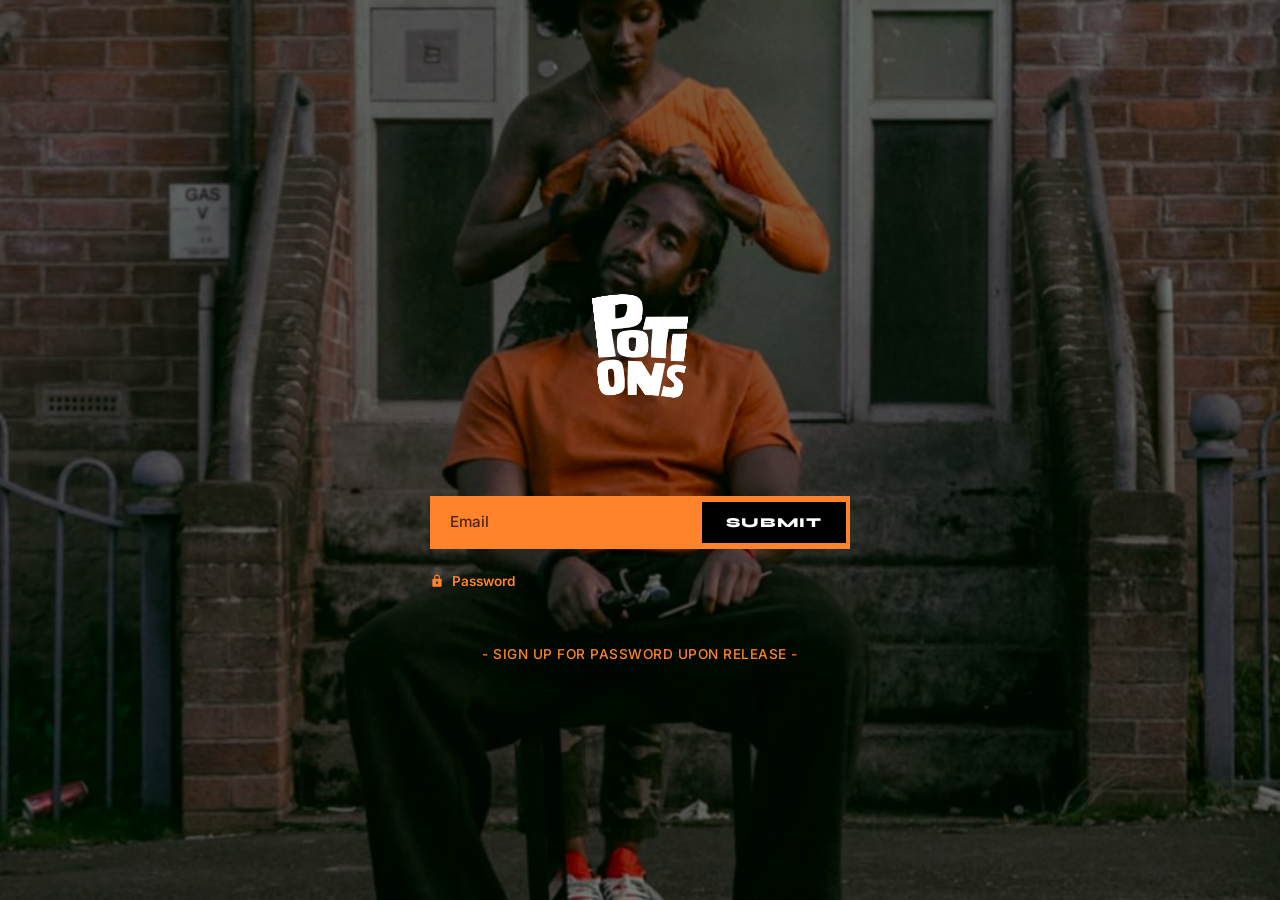
<file: index 27-09-2027.html>
<!DOCTYPE html>
<html lang="en">
<head>
    <meta charset="UTF-8">
    <meta name="viewport" content="width=device-width, initial-scale=1.0">
    
    <!-- IMMEDIATE LOCK GATEWAY (Desktop, Tablet, Mobile) -->
    <script>
      const IS_SITE_LOCKED = true; // Change to false to open store to everyone
      if (IS_SITE_LOCKED && sessionStorage.getItem('siteUnlocked') !== 'true') {
        window.location.replace('password.html');
      }
    </script>
    
    <!-- SEO Meta Tags -->
    <title>POTIONS — Real Deal Scalp Oil | Scalp Psoriasis & Dry Scalp Care</title>
    <meta name="description" content="Scalp care formulated for dry scalp and psoriasis relief. Packed with Grapeseed, Jojoba, Neem, Rosemary, and Tea Tree oils.">
    <meta name="keywords" content="scalp oil, dry scalp treatment, scalp psoriasis oil, natural hair oil, rosemary oil, tea tree oil for scalp, POTIONS hair care">
    <link rel="canonical" href="https://yourdomain.com/">

    <!-- Open Graph / Social Sharing -->
    <meta property="og:type" content="product">
    <meta property="og:title" content="POTIONS — Real Deal Scalp Oil">
    <meta property="og:description" content="Target dry scalp and psoriasis symptoms with 100% pure botanical oils. Light feel, maximum hydration.">
    <meta property="og:image" content="DSC09968.jpg">

    <!-- Fonts -->
    <link rel="preconnect" href="https://fonts.googleapis.com">
    <link rel="preconnect" href="https://fonts.gstatic.com" crossorigin>
    <link href="https://fonts.googleapis.com/css2?family=Inter:wght@400;500;600;700;900&family=Syne:ital,wght@0,700;0,800;0,900;1,700;1,800;1,900&display=swap" rel="stylesheet">
    
    <link rel="stylesheet" href="style.css">
</head>
<body>
    <!-- NAVBAR -->
    <nav class="navbar">
        <div class="nav-container">

            <!-- Mobile Hamburger Button -->
            <button class="mobile-menu-btn" id="menu-toggle" aria-label="Toggle Navigation">
                &#9776;
            </button>

            <div class="nav-left" id="nav-menu">
                <a href="#product-buy" class="nav-link">SHOP</a>
                <a href="#ingredients-section" class="nav-link">INGREDIENTS</a>
                <a href="#reviews" class="nav-link">REVIEWS</a>
            </div>

            <!-- Centered Logo -->
            <a href="#" class="logo-link">
                <img src="potions-logo.png" alt="POTIONS Logo" class="nav-logo">
            </a>

            <!-- Right Spacer for Dead-Center Alignment -->
            <div class="nav-right"></div>
        </div>
    </nav>

    <!-- MAIN PRODUCT DETAIL SECTION -->
    <main class="product-section" id="product-buy">
        <div class="container product-grid">
            
            <!-- Gallery Layout -->
            <div class="product-gallery">

                <div class="img-container main-img">
                    <img src="Scalp-woman.jpg" alt="Application of POTIONS Real Deal Scalp Oil">
                </div>

                <div class="gallery-row">

                    <div class="img-container sub-img">
                        <img src="scalp-bottle.jpg" alt="Bottle of POTIONS Real Deal Scalp Oil">
                    </div>

                    <div class="img-container sub-img">
                        <img src="scalp-closeup.jpg" alt="Close up view of natural scalp oil application">
                    </div>

                </div>

            </div>

            <!-- Right Side Purchase Area -->
            <div class="product-info">
                <h1 class="product-title">Real Deal Scalp Oil</h1>
                
                <div class="review-stars-summary" id="reviews">
                    <span class="stars" aria-label="5 out of 5 stars">★★★★★</span>
                    <span class="rating-text">4.9 / 5.0 (SHOPIFY REVIEWS)</span>
                </div>

                <div class="price-container">
                    <span class="price">£14.99</span>
                </div>

                <!-- Variant Selector -->
                <div class="control-group">
                    <span class="group-label">VOLUME</span>
                    <div class="pill-container">
                        <button class="pill-btn active" type="button">120ml</button>
                    </div>
                </div>

                <!-- Add to Cart CTA -->
                <div class="purchase-stack">
                    <div class="quantity-selector">
                        <button class="qty-btn" id="qty-minus" type="button" aria-label="Decrease quantity">-</button>
                        <input type="number" id="qty-input" value="1" min="1" readonly aria-label="Quantity">
                        <button class="qty-btn" id="qty-plus" type="button" aria-label="Increase quantity">+</button>
                    </div>
                    <button class="add-to-cart-btn" type="button" id="bag-now-btn" data-variant-id="51448010834261">BAG NOW</button>
                </div>
                <p id="cart-msg" style="display:none; margin-top:0.75rem; font-weight:600;"></p>

                <h2 class="sketch-tagline">The only oil you’ll ever need</h2>

                <!-- Bullet Points List -->
                <ul class="sketch-bullet-list">
                    <li>Lightweight</li>
                    <li>Smells good</li>
                    <li>Easy to apply</li>
                    <li>Screw off cap</li>
                    <li>A little goes a long way</li>
                </ul>

                <!-- Accordion Stack -->
                <div class="accordion-stack">
                    <div class="accordion-item" id="how-to">
                        <button class="accordion-trigger" type="button">
                            <span>HOW TO USE</span>
                            <span class="accordion-icon">+</span>
                        </button>
                        <div class="accordion-panel">
                            <div class="accordion-content">
                                Designed for people with Type 4 hair and extremely dry scalps. Our scalp oil will leave your hair feeling hella soft. For best results, we suggest using this as a pre-shampoo just before you wash your hair or you can use it on your scalp and hair 2-3 times a week. Whatever you do, don’t overdo it. A little goes a long way wid this one.
                            </div>
                        </div>
                    </div>

                    <div class="accordion-item" id="ingredients-section">
                        <button class="accordion-trigger" type="button">
                            <span>INGREDIENTS</span>
                            <span class="accordion-icon">+</span>
                        </button>
                        <div class="accordion-panel">
                            <div class="accordion-content">
                                Grapeseed Oil, Jojoba Oil, Apricot Kernel Oil, Neem Oil, Tea Tree Oil, Rosemary Oil, Peppermint Oil, Bergamot Oil, Vitamin E Oil.
                            </div>
                        </div>
                    </div>

                    <div class="accordion-item" id="benefits">
                        <button class="accordion-trigger" type="button">
                            <span>SCALP CARE BENEFITS</span>
                            <span class="accordion-icon">+</span>
                        </button>
                        <div class="accordion-panel">
                            <div class="accordion-content">
                                Fighting dry scalp and psoriasis one stubborn flake at a time. (NOTE: THIS OIL WILL NOT CURE YOUR SCALP PSORIASIS, BUT IT WILL HELP FIGHT IT.)
                            </div>
                        </div>
                    </div>
                </div>

                <!-- "What It Does" Callout Section -->
                <div class="what-it-does-box">
                    <h3 class="what-heading">WHAT IT DOES</h3>
                    <p class="what-text">
                        Gives your hair and scalp all the goodness it needs without leaving your hair and hands feeling too greasy.
                    </p>
                    <ul>
                        <li>Hydrates and soothes dry, itchy scalp</li>
                        <li>Reduces inflammation and irritation</li>
                        <li>Enhances hair shine and manageability</li>
                    </ul>
                </div>

            </div>
        </div>
    </main>

    <!-- FOOTER -->
    <footer class="footer">
        <div class="container footer-grid">
            <div class="footer-col brand-col">
                <span class="logo">POTIONS</span>
                <p class="footer-tagline">SCALP CARE. RAW INGREDIENTS. ZERO EXCUSES.</p>
            </div>

            <div class="footer-col">
                <h4 class="footer-heading">NAVIGATION</h4>
                <ul class="footer-list">
                    <li><a href="#product-buy">Shop Oil</a></li>
                    <li><a href="#ingredients-section">Ingredients</a></li>
                    <li><a href="#reviews">Reviews</a></li>
                </ul>
            </div>
            
            <div class="footer-col">
              <h4 class="footer-heading">HELP & CARE</h4>
              <ul class="footer-list">
                <li><a href="javascript:void(0)" onclick="openPolicyModal('shipping-modal')">Shipping Policy</a></li>
                <li><a href="javascript:void(0)" onclick="openPolicyModal('returns-modal')">Returns & Refunds</a></li>
                <li><a href="javascript:void(0)" onclick="openPolicyModal('psoriasis-modal')">Scalp Care </a></li>
              </ul>
            </div>
           

            <div class="footer-col">
                <h4 class="footer-heading">CONNECT</h4>
                <p class="footer-text">Follow the drop on Instagram:</p>
                <a href="https://www.instagram.com/potionsssss/" target="_blank" class="footer-social-btn icon-only" aria-label="Follow POTIONS on Instagram">
                    <svg class="instagram-icon" viewBox="0 0 24 24" fill="none" stroke="currentColor" stroke-width="2" stroke-linecap="round" stroke-linejoin="round">
                        <rect x="2" y="2" width="20" height="20" rx="5" ry="5"></rect>
                        <path d="M16 11.37A4 4 0 1 1 12.63 8 4 4 0 0 1 16 11.37z"></path>
                        <line x1="17.5" y1="6.5" x2="17.51" y2="6.5"></line>
                    </svg>
                </a>
            </div>
        </div>

        <div class="container footer-bottom">
            <p>&copy; 2026 POTIONS. ALL RIGHTS RESERVED.</p>
            <div class="payment-badges">
                <span>VISA</span>
                <span>MASTERCARD</span>
                <span>AMEX</span>
                <span>APPLE PAY</span>
            </div>
        </div>
    </footer>
    
    <!-- POLICY MODALS -->
<div id="shipping-modal" class="overlay-container" style="display:none;">
    <div class="overlay-box" style="max-width: 600px; text-align: left;">
        <h2 class="overlay-title">SHIPPING POLICY</h2>
        <div class="what-text" style="margin-top: 1rem; color: #a0a0a0;">
            <p>Your order will be processed within 1-2 business days. Once your order ships, you'll receive a link to track in direct to your inbox so you won't have to duck us down for updates.</p>
            <br>
            <ul style="padding-left: 1.2rem; margin-bottom: 1rem;">
                <li><strong>UK Standard:</strong> 3-5 working days</li>
                <li><strong>UK Express:</strong> 1-2 working days</li>
                <li><strong>International:</strong> 7-14 working days, depending on destination</li>
            </ul>
            <p>Shipping costs are calculated at checkout and based on what you've bought and where you are. Free shipping will be applied for orders over £30.</p>
            <br>
            <p><small>Side note: We don't take any responsibility for delays caused by customs, courier issues or any kind of events outside of our control. But say you get your order and it looks off, then shout us, and we'll sort it out.</small></p>
        </div>
        <button class="overlay-btn" style="margin-top: 1.5rem; width: 100%;" onclick="closePolicyModal('shipping-modal')">CLOSE</button>
    </div>
</div>


<div id="returns-modal" class="overlay-container" style="display:none;">
    <div class="overlay-box" style="max-width: 600px; text-align: left; padding: 1.5rem 2.5rem;">
        <h2 class="overlay-title">RETURNS & REFUNDS</h2>
        <div class="what-text" style="margin-top: 1rem; color: #a0a0a0;">
            <p style="margin-bottom: 0.6rem;">We want your experience with us to be the best it can be. If something's not right with your order, here's what we'll do:</p>
            <ul style="padding-left: 1.2rem; margin-bottom: 0.6rem;">
                <li>You've got 7 days from delivery to request a return.</li>
                <li>Items must be unused, unopened, and in original packaging - for hygiene reasons, we can't accept returns on opened haircare products unless they arrived damaged or faulty.</li>
            </ul>
            <p style="margin-bottom: 0.6rem;">To start a return, email <strong>info@potions.uk</strong> with your order number and reason for return. Once approved, send the item back to Izabella House, Regent Place, Birmingham, B1 3NJ.</p>
            <p style="margin-bottom: 0.6rem;">You're going to have to cover the return shipping yourself unless the item's faulty. Refunds are issued to your original payment method within 5-10 business days of us receiving the return.</p>
            <p style="margin-bottom: 0.6rem;"><small>When it comes to faulty or wrong items, you need to let us know within 48 hours of delivery by sending us a photo. We'll then either issue you a refund or a replacement. It's up to you.</small></p>
        </div>
        <button class="overlay-btn" style="margin-top: 0.5rem; width: 100%;" onclick="closePolicyModal('returns-modal')">CLOSE</button>
    </div>
</div>

    <!-- PSORIASIS CARE FAQ MODAL -->
<div id="psoriasis-modal" class="overlay-container" style="display:none;">
    <div class="overlay-box" style="max-width: 600px; text-align: left; padding: 1.5rem 2.5rem;">
        <h2 class="overlay-title">SCALP CARE </h2>
        <div class="what-text" style="margin-top: 1rem; color: #a0a0a0;">
            <p style="margin-bottom: 0.6rem;">Let us start by saying this product will not cure your psoriasis. But what it will do is make your scalp psoriasis ten times easier to manage and live with.</p>
            <p style="margin-bottom: 0.6rem;">To get the best use out of your scalp oil, here are a few things you can do.</p>
            <p style="margin-bottom: 0.6rem;">First, you can use it as a pre-shampoo before you wash your hair. Apply it to your hair, paying close attention to the ends of your hair. You can also apply some of it to your scalp to help loosen any buildup and dirt.</p>
            <p style="margin-bottom: 0.6rem;">Quick tip. Massage the oil into your scalp with a scalp massager. This helps stimulate blood flow and support healthy hair growth. Once you’ve done this, wait for fifteen to thirty minutes to let the oil do its thing before proceeding to wash your hair.</p>
            <p style="margin-bottom: 0.6rem;">On the flip side, you can use the oil like any normal oil. You can use the oil as part of your moisture routine or to help pattern your scalp when it’s dry or flaky. A little goes a long way, so you don’t have to overdo it.</p>
            <p style="margin-bottom: 0.6rem;">Enjoy!</p>
        </div>
        <button class="overlay-btn" style="margin-top: 0.5rem; width: 100%;" onclick="closePolicyModal('psoriasis-modal')">CLOSE</button>
    </div>
</div>
    
<script>
    function openPolicyModal(id) {
        document.getElementById(id).style.display = 'flex';
        document.body.style.overflow = 'hidden';
    }
    function closePolicyModal(id) {
        document.getElementById(id).style.display = 'none';
        document.body.style.overflow = '';
    }
</script>

    <!-- INTERACTIVE SCRIPTS -->
    <script>
        // Quantity Controls
        const qtyInput = document.getElementById('qty-input');
        
        document.getElementById('qty-minus').addEventListener('click', () => {
            let val = parseInt(qtyInput.value);
            if (val > 1) qtyInput.value = val - 1;
        });

        document.getElementById('qty-plus').addEventListener('click', () => {
            let val = parseInt(qtyInput.value);
            qtyInput.value = val + 1;
        });

        // Real Shopify Add to Cart (AJAX Cart API)
        const bagNowBtn = document.getElementById('bag-now-btn');
        const cartMsg   = document.getElementById('cart-msg');

        bagNowBtn.addEventListener('click', () => {
            const variantId = bagNowBtn.getAttribute('data-variant-id');
            const quantity  = parseInt(qtyInput.value);

            if (!variantId) {
                cartMsg.textContent = 'Product not connected yet — set the variant ID.';
                cartMsg.style.color = '#ff4d4d';
                cartMsg.style.display = 'block';
                return;
            }

            bagNowBtn.disabled = true;
            bagNowBtn.textContent = 'ADDING...';

            fetch('/cart/add.js', {
                method: 'POST',
                headers: { 'Content-Type': 'application/json' },
                body: JSON.stringify({ id: variantId, quantity: quantity })
            })
            .then(res => {
                if (!res.ok) throw new Error('Add to cart failed');
                return res.json();
            })
            .then(() => {
                cartMsg.textContent = 'Added to bag!';
                cartMsg.style.color = '#ff832a';
                cartMsg.style.display = 'block';
                bagNowBtn.disabled = false;
                bagNowBtn.textContent = 'BAG NOW';
            })
            .catch(() => {
                cartMsg.textContent = 'Something went wrong. Try again.';
                cartMsg.style.color = '#ff4d4d';
                cartMsg.style.display = 'block';
                bagNowBtn.disabled = false;
                bagNowBtn.textContent = 'BAG NOW';
            });
        });

        // Accordion Controls
        const triggers = document.querySelectorAll('.accordion-trigger');
        triggers.forEach(trigger => {
            trigger.addEventListener('click', () => {
                const item = trigger.parentElement;
                const isOpen = item.classList.contains('open');
                
                document.querySelectorAll('.accordion-item').forEach(el => {
                    el.classList.remove('open');
                    el.querySelector('.accordion-icon').textContent = '+';
                });
                
                if (!isOpen) {
                    item.classList.add('open');
                    item.querySelector('.accordion-icon').textContent = '−';
                }
            });
        });

        // Mobile Nav Drawer & Smooth Scrolling
        const menuToggle  = document.getElementById('menu-toggle');
        const navMenu     = document.getElementById('nav-menu');
        const allNavLinks = document.querySelectorAll('.nav-left .nav-link, .footer-list a');

        if (menuToggle && navMenu) {
            menuToggle.addEventListener('click', () => {
                const isOpen = navMenu.classList.toggle('mobile-open');
                document.body.style.overflow = isOpen ? 'hidden' : '';
                menuToggle.innerHTML = isOpen ? '&#10005;' : '&#9776;';
            });
        }

        allNavLinks.forEach(link => {
            link.addEventListener('click', (e) => {
                const href = link.getAttribute('href');

                if (href && href.startsWith('#')) {
                    e.preventDefault();

                    if (navMenu) navMenu.classList.remove('mobile-open');
                    document.body.style.overflow = '';
                    if (menuToggle) menuToggle.innerHTML = '&#9776;';

                    setTimeout(() => {
                        const targetEl = document.querySelector(href);
                        if (targetEl) {
                            if (targetEl.classList.contains('accordion-item')) {
                                document.querySelectorAll('.accordion-item').forEach(el => {
                                    el.classList.remove('open');
                                    el.querySelector('.accordion-icon').textContent = '+';
                                });
                                targetEl.classList.add('open');
                                targetEl.querySelector('.accordion-icon').textContent = '−';
                            }

                            const navHeight = document.querySelector('.navbar')?.offsetHeight || 80;
                            const targetPosition = targetEl.getBoundingClientRect().top + window.pageYOffset - navHeight;

                            window.scrollTo({
                                top: targetPosition,
                                behavior: 'smooth'
                            });
                        }
                    }, 50);
                }
            });
        });
    </script>
</body>
</html>
</file>
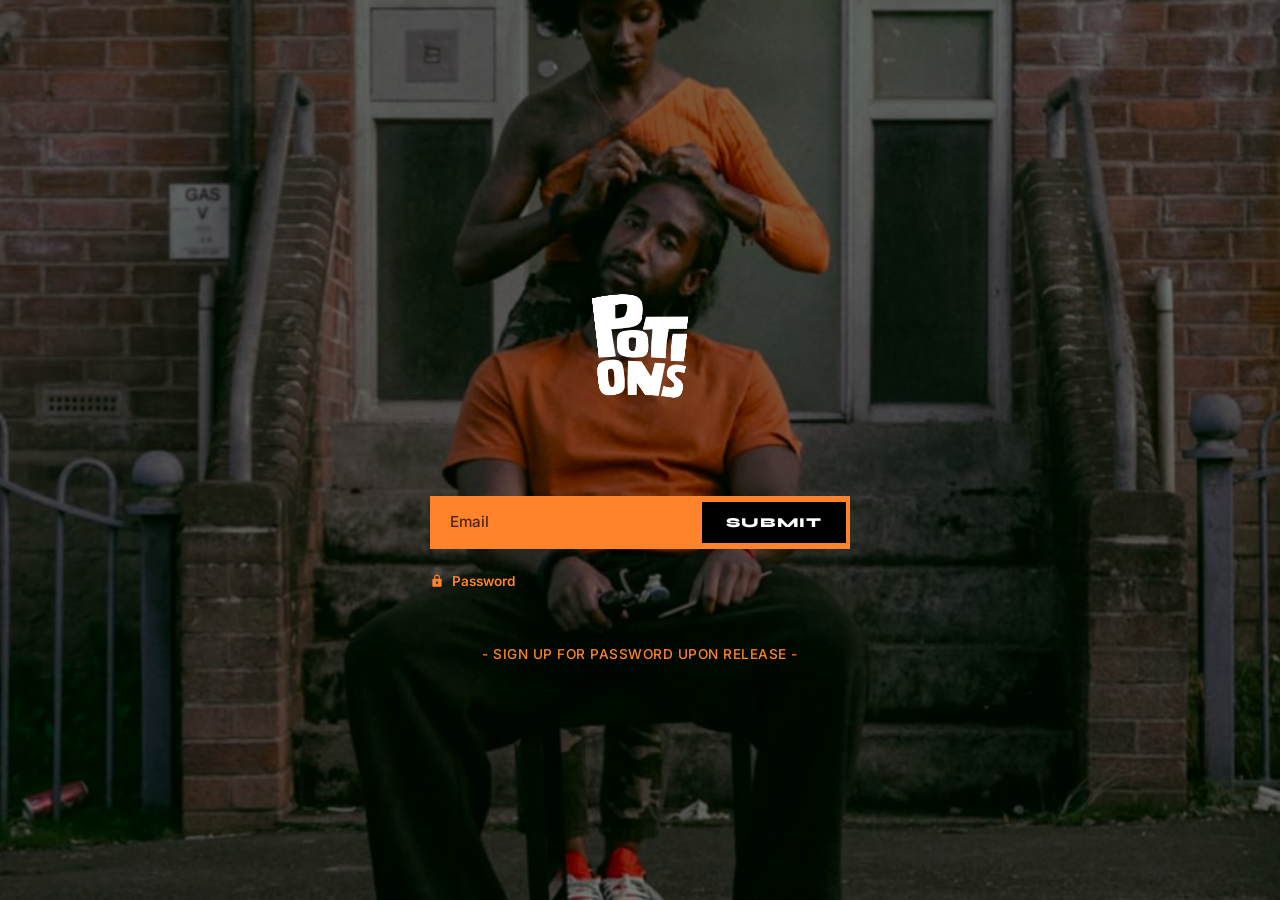
<file: index1.html>
<!DOCTYPE html>
<html lang="en">
<head>
    <meta charset="UTF-8">
    <meta name="viewport" content="width=device-width, initial-scale=1.0">
    
    <!-- IMMEDIATE LOCK GATEWAY (Desktop, Tablet, Mobile) -->
    <script>
      const IS_SITE_LOCKED = true; // Change to false to open store to everyone
      if (IS_SITE_LOCKED && sessionStorage.getItem('siteUnlocked') !== 'true') {
        window.location.replace('password.html');
      }
    </script>
    
    <!-- SEO Meta Tags -->
    <title>POTIONS — Real Deal Scalp Oil | Scalp Psoriasis & Dry Scalp Care</title>
    <meta name="description" content="Scalp care formulated for dry scalp and psoriasis relief. Packed with Grapeseed, Jojoba, Neem, Rosemary, and Tea Tree oils.">
    <meta name="keywords" content="scalp oil, dry scalp treatment, scalp psoriasis oil, natural hair oil, rosemary oil, tea tree oil for scalp, POTIONS hair care">
    <link rel="canonical" href="https://yourdomain.com/">

    <!-- Open Graph / Social Sharing -->
    <meta property="og:type" content="product">
    <meta property="og:title" content="POTIONS — Real Deal Scalp Oil">
    <meta property="og:description" content="Target dry scalp and psoriasis symptoms with 100% pure botanical oils. Light feel, maximum hydration.">
    <meta property="og:image" content="DSC09968.jpg">

    <!-- Fonts -->
    <link rel="preconnect" href="https://fonts.googleapis.com">
    <link rel="preconnect" href="https://fonts.gstatic.com" crossorigin>
    <link href="https://fonts.googleapis.com/css2?family=Inter:wght@400;500;600;700;900&family=Syne:ital,wght@0,700;0,800;0,900;1,700;1,800;1,900&display=swap" rel="stylesheet">
    
    <link rel="stylesheet" href="style.css">
</head>
<body>
    <!-- NAVBAR -->
    <nav class="navbar">
        <div class="nav-container">

            <!-- Mobile Hamburger Button -->
            <button class="mobile-menu-btn" id="menu-toggle" aria-label="Toggle Navigation">
                &#9776;
            </button>

            <div class="nav-left" id="nav-menu">
                <a href="#product-buy" class="nav-link">SHOP</a>
                <a href="#ingredients-section" class="nav-link">INGREDIENTS</a>
                <a href="#reviews" class="nav-link">REVIEWS</a>
            </div>

            <!-- Centered Logo -->
            <a href="#" class="logo-link">
                <img src="potions-logo.png" alt="POTIONS Logo" class="nav-logo">
            </a>

            <!-- Right Spacer for Dead-Center Alignment -->
            <div class="nav-right"></div>
        </div>
    </nav>

    <!-- MAIN PRODUCT DETAIL SECTION -->
    <main class="product-section" id="product-buy">
        <div class="container product-grid">
            
            <!-- Gallery Layout -->
            <div class="product-gallery">

                <div class="img-container main-img">
                    <img src="Scalp-woman.jpg" alt="Application of POTIONS Real Deal Scalp Oil">
                </div>

                <div class="gallery-row">

                    <div class="img-container sub-img">
                        <img src="scalp-bottle.jpg" alt="Bottle of POTIONS Real Deal Scalp Oil">
                    </div>

                    <div class="img-container sub-img">
                        <img src="scalp-closeup.jpg" alt="Close up view of natural scalp oil application">
                    </div>

                </div>

            </div>

            <!-- Right Side Purchase Area -->
            <div class="product-info">
                <h1 class="product-title">Real Deal Scalp Oil</h1>
                
                <div class="review-stars-summary" id="reviews">
                    <span class="stars" aria-label="5 out of 5 stars">★★★★★</span>
                    <span class="rating-text">4.9 / 5.0 (SHOPIFY REVIEWS)</span>
                </div>

                <div class="price-container">
                    <span class="price">£14.99</span>
                </div>

                <!-- Variant Selector -->
                <div class="control-group">
                    <span class="group-label">VOLUME</span>
                    <div class="pill-container">
                        <button class="pill-btn active" type="button">120ml</button>
                    </div>
                </div>

                <!-- Add to Cart CTA -->
                <div class="purchase-stack">
                    <div class="quantity-selector">
                        <button class="qty-btn" id="qty-minus" type="button" aria-label="Decrease quantity">-</button>
                        <input type="number" id="qty-input" value="1" min="1" readonly aria-label="Quantity">
                        <button class="qty-btn" id="qty-plus" type="button" aria-label="Increase quantity">+</button>
                    </div>
                    <!-- CHANGED: added id + data-variant-id. Replace REPLACE_WITH_VARIANT_ID below -->
                    <button class="add-to-cart-btn" type="button" id="bag-now-btn" data-variant-id="51448010834261">BAG NOW</button>
                </div>
                <!-- CHANGED: status message for add-to-cart feedback -->
                <p id="cart-msg" style="display:none; margin-top:0.75rem; font-weight:600;"></p>

                <h2 class="sketch-tagline">The only oil you’ll ever need</h2>

                <!-- Bullet Points List -->
                <ul class="sketch-bullet-list">
                    <li>Lightweight</li>
                    <li>Smells good</li>
                    <li>Easy to apply</li>
                    <li>Screw off cap</li>
                    <li>A little goes a long way</li>
                </ul>

                <!-- Accordion Stack -->
                <div class="accordion-stack">
                    <div class="accordion-item" id="how-to">
                        <button class="accordion-trigger" type="button">
                            <span>HOW TO USE</span>
                            <span class="accordion-icon">+</span>
                        </button>
                        <div class="accordion-panel">
                            <div class="accordion-content">
                                Designed for people with Type 4 hair and extremely dry scalps. Our scalp oil will leave your hair feeling hella soft. For best results, we suggest using this as a pre-shampoo just before you wash your hair or you can use it on your scalp and hair 2-3 times a week. Whatever you do, don’t overdo it. A little goes a long way wid this one.
                            </div>
                        </div>
                    </div>

                    <div class="accordion-item" id="ingredients-section">
                        <button class="accordion-trigger" type="button">
                            <span>INGREDIENTS</span>
                            <span class="accordion-icon">+</span>
                        </button>
                        <div class="accordion-panel">
                            <div class="accordion-content">
                                Grapeseed Oil, Jojoba Oil, Apricot Kernel Oil, Neem Oil, Tea Tree Oil, Rosemary Oil, Peppermint Oil, Bergamot Oil, Vitamin E Oil.
                            </div>
                        </div>
                    </div>

                    <div class="accordion-item" id="benefits">
                        <button class="accordion-trigger" type="button">
                            <span>SCALP CARE BENEFITS</span>
                            <span class="accordion-icon">+</span>
                        </button>
                        <div class="accordion-panel">
                            <div class="accordion-content">
                                Fighting dry scalp and psoriasis one stubborn flake at a time. (NOTE: THIS OIL WILL NOT CURE YOUR SCALP PSORIASIS, BUT IT WILL HELP FIGHT IT.)
                            </div>
                        </div>
                    </div>
                </div>

                <!-- "What It Does" Callout Section -->
                <div class="what-it-does-box">
                    <h3 class="what-heading">WHAT IT DOES</h3>
                    <p class="what-text">
                        Gives your hair and scalp all the goodness it needs without leaving your hair and hands feeling too greasy.
                    </p>
                    <ul>
                        <li>Hydrates and soothes dry, itchy scalp</li>
                        <li>Reduces inflammation and irritation</li>
                        <li>Enhances hair shine and manageability</li>
                    </ul>
                </div>

            </div>
        </div>
    </main>

    <!-- FOOTER -->
    <footer class="footer">
        <div class="container footer-grid">
            <div class="footer-col brand-col">
                <span class="logo">POTIONS</span>
                <p class="footer-tagline">SCALP CARE. RAW INGREDIENTS. ZERO EXCUSES.</p>
            </div>

            <div class="footer-col">
                <h4 class="footer-heading">NAVIGATION</h4>
                <ul class="footer-list">
                    <li><a href="#product-buy">Shop Oil</a></li>
                    <li><a href="#ingredients-section">Ingredients</a></li>
                    <li><a href="#reviews">Reviews</a></li>
                </ul>
            </div>

            <div class="footer-col">
                <h4 class="footer-heading">HELP & CARE</h4>
                <ul class="footer-list">
                    <li><a href="#">Shipping Policy</a></li>
                    <li><a href="#">Returns & Refunds</a></li>
                    <li><a href="#">Psoriasis Care FAQ</a></li>
                </ul>
            </div>

            <div class="footer-col">
                <h4 class="footer-heading">CONNECT</h4>
                <p class="footer-text">Follow the drop on Instagram:</p>
                <a href="https://www.instagram.com/potionsssss/" target="_blank" class="footer-social-btn icon-only" aria-label="Follow POTIONS on Instagram">
                    <svg class="instagram-icon" viewBox="0 0 24 24" fill="none" stroke="currentColor" stroke-width="2" stroke-linecap="round" stroke-linejoin="round">
                        <rect x="2" y="2" width="20" height="20" rx="5" ry="5"></rect>
                        <path d="M16 11.37A4 4 0 1 1 12.63 8 4 4 0 0 1 16 11.37z"></path>
                        <line x1="17.5" y1="6.5" x2="17.51" y2="6.5"></line>
                    </svg>
                </a>
            </div>
        </div>
    
        <div class="container footer-bottom">
            <p>&copy; 2026 POTIONS. ALL RIGHTS RESERVED.</p>
            <div class="payment-badges">
                <span>VISA</span>
                <span>MASTERCARD</span>
                <span>AMEX</span>
                <span>APPLE PAY</span>
            </div>
        </div>
    </footer>

    <!-- INTERACTIVE SCRIPTS -->
    <script>
        // Quantity Controls
        const qtyInput = document.getElementById('qty-input');
        
        document.getElementById('qty-minus').addEventListener('click', () => {
            let val = parseInt(qtyInput.value);
            if (val > 1) qtyInput.value = val - 1;
        });

        document.getElementById('qty-plus').addEventListener('click', () => {
            let val = parseInt(qtyInput.value);
            qtyInput.value = val + 1;
        });

        // CHANGED: Real Shopify Add to Cart (AJAX Cart API)
        const bagNowBtn = document.getElementById('bag-now-btn');
        const cartMsg   = document.getElementById('cart-msg');

        bagNowBtn.addEventListener('click', () => {
            const variantId = bagNowBtn.getAttribute('data-variant-id');
            const quantity  = parseInt(qtyInput.value);

            if (!variantId) {
                cartMsg.textContent = 'Product not connected yet — set the variant ID.';
                cartMsg.style.color = '#ff4d4d';
                cartMsg.style.display = 'block';
                return;
            }

            bagNowBtn.disabled = true;
            bagNowBtn.textContent = 'ADDING...';

            fetch('/cart/add.js', {
                method: 'POST',
                headers: { 'Content-Type': 'application/json' },
                body: JSON.stringify({ id: variantId, quantity: quantity })
            })
            .then(res => {
                if (!res.ok) throw new Error('Add to cart failed');
                return res.json();
            })
            .then(() => {
                cartMsg.textContent = 'Added to bag!';
                cartMsg.style.color = '#ff832a';
                cartMsg.style.display = 'block';
                bagNowBtn.disabled = false;
                bagNowBtn.textContent = 'BAG NOW';
                // Uncomment to send customers straight to checkout instead:
                // window.location.href = '/cart';
            })
            .catch(() => {
                cartMsg.textContent = 'Something went wrong. Try again.';
                cartMsg.style.color = '#ff4d4d';
                cartMsg.style.display = 'block';
                bagNowBtn.disabled = false;
                bagNowBtn.textContent = 'BAG NOW';
            });
        });

        // Accordion Controls
        const triggers = document.querySelectorAll('.accordion-trigger');
        triggers.forEach(trigger => {
            trigger.addEventListener('click', () => {
                const item = trigger.parentElement;
                const isOpen = item.classList.contains('open');
                
                document.querySelectorAll('.accordion-item').forEach(el => {
                    el.classList.remove('open');
                    el.querySelector('.accordion-icon').textContent = '+';
                });
                
                if (!isOpen) {
                    item.classList.add('open');
                    item.querySelector('.accordion-icon').textContent = '−';
                }
            });
        });

        // Mobile Nav Drawer & Smooth Scrolling
        const menuToggle  = document.getElementById('menu-toggle');
        const navMenu     = document.getElementById('nav-menu');
        const allNavLinks = document.querySelectorAll('.nav-left .nav-link, .footer-list a');

        if (menuToggle && navMenu) {
            menuToggle.addEventListener('click', () => {
                const isOpen = navMenu.classList.toggle('mobile-open');
                document.body.style.overflow = isOpen ? 'hidden' : '';
                menuToggle.innerHTML = isOpen ? '&#10005;' : '&#9776;';
            });
        }

        allNavLinks.forEach(link => {
            link.addEventListener('click', (e) => {
                const href = link.getAttribute('href');

                if (href && href.startsWith('#')) {
                    e.preventDefault();

                    if (navMenu) navMenu.classList.remove('mobile-open');
                    document.body.style.overflow = '';
                    if (menuToggle) menuToggle.innerHTML = '&#9776;';

                    setTimeout(() => {
                        const targetEl = document.querySelector(href);
                        if (targetEl) {
                            if (targetEl.classList.contains('accordion-item')) {
                                document.querySelectorAll('.accordion-item').forEach(el => {
                                    el.classList.remove('open');
                                    el.querySelector('.accordion-icon').textContent = '+';
                                });
                                targetEl.classList.add('open');
                                targetEl.querySelector('.accordion-icon').textContent = '−';
                            }

                            const navHeight = document.querySelector('.navbar')?.offsetHeight || 80;
                            const targetPosition = targetEl.getBoundingClientRect().top + window.pageYOffset - navHeight;

                            window.scrollTo({
                                top: targetPosition,
                                behavior: 'smooth'
                            });
                        }
                    }, 50);
                }
            });
        });
    </script>
</body>
</html>
</file>
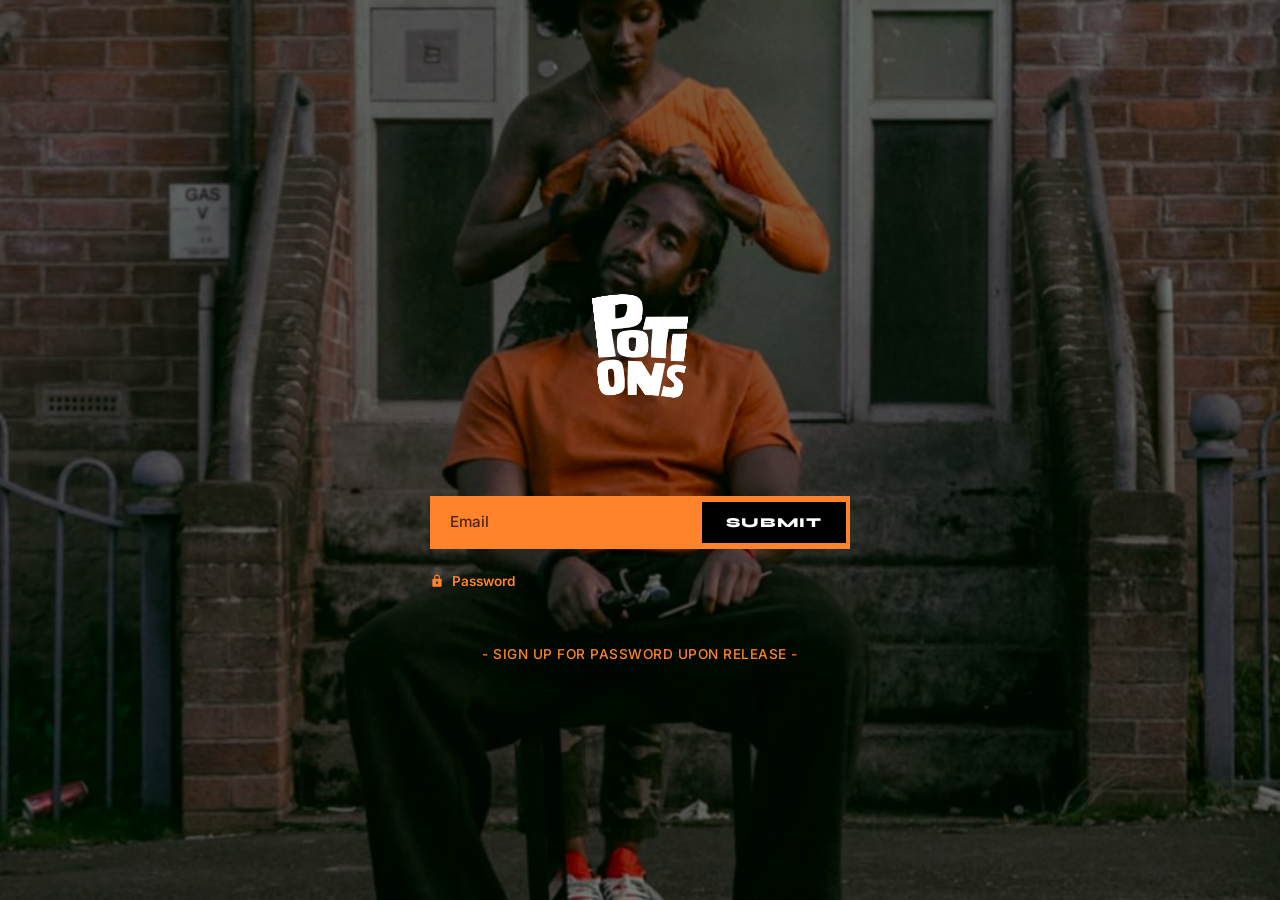
<file: index2.html>
<!DOCTYPE html>
<html lang="en">
<head>
    <meta charset="UTF-8">
    <meta name="viewport" content="width=device-width, initial-scale=1.0">
    
    <!-- IMMEDIATE LOCK GATEWAY (Desktop, Tablet, Mobile) -->
    <script>
      const IS_SITE_LOCKED = true; // Change to false to open store to everyone
      if (IS_SITE_LOCKED && sessionStorage.getItem('siteUnlocked') !== 'true') {
        window.location.replace('password.html');
      }
    </script>
    
    <!-- SEO Meta Tags -->
    <title>POTIONS — Real Deal Scalp Oil | Scalp Psoriasis & Dry Scalp Care</title>
    <meta name="description" content="Scalp care formulated for dry scalp and psoriasis relief. Packed with Grapeseed, Jojoba, Neem, Rosemary, and Tea Tree oils.">
    <meta name="keywords" content="scalp oil, dry scalp treatment, scalp psoriasis oil, natural hair oil, rosemary oil, tea tree oil for scalp, POTIONS hair care">
    <link rel="canonical" href="https://yourdomain.com/">

    <!-- Open Graph / Social Sharing -->
    <meta property="og:type" content="product">
    <meta property="og:title" content="POTIONS — Real Deal Scalp Oil">
    <meta property="og:description" content="Target dry scalp and psoriasis symptoms with 100% pure botanical oils. Light feel, maximum hydration.">
    <meta property="og:image" content="DSC09968.jpg">

    <!-- Fonts -->
    <link rel="preconnect" href="https://fonts.googleapis.com">
    <link rel="preconnect" href="https://fonts.gstatic.com" crossorigin>
    <link href="https://fonts.googleapis.com/css2?family=Inter:wght@400;500;600;700;900&family=Syne:ital,wght@0,700;0,800;0,900;1,700;1,800;1,900&display=swap" rel="stylesheet">
    
    <link rel="stylesheet" href="style.css">
</head>
<body>
    <!-- NAVBAR -->
    <nav class="navbar">
        <div class="nav-container">

            <!-- Mobile Hamburger Button -->
            <button class="mobile-menu-btn" id="menu-toggle" aria-label="Toggle Navigation">
                &#9776;
            </button>

            <div class="nav-left" id="nav-menu">
                <a href="#product-buy" class="nav-link">SHOP</a>
                <a href="#ingredients-section" class="nav-link">INGREDIENTS</a>
                <a href="#reviews" class="nav-link">REVIEWS</a>
            </div>

            <!-- Centered Logo -->
            <a href="#" class="logo-link">
                <img src="potions-logo.png" alt="POTIONS Logo" class="nav-logo">
            </a>

            <!-- Right Spacer for Dead-Center Alignment -->
            <div class="nav-right"></div>
        </div>
    </nav>

    <!-- MAIN PRODUCT DETAIL SECTION -->
    <main class="product-section" id="product-buy">
        <div class="container product-grid">
            
            <!-- Gallery Layout -->
            <div class="product-gallery">

                <div class="img-container main-img">
                    <img src="Scalp-woman.jpg" alt="Application of POTIONS Real Deal Scalp Oil">
                </div>

                <div class="gallery-row">

                    <div class="img-container sub-img">
                        <img src="scalp-bottle.jpg" alt="Bottle of POTIONS Real Deal Scalp Oil">
                    </div>

                    <div class="img-container sub-img">
                        <img src="scalp-closeup.jpg" alt="Close up view of natural scalp oil application">
                    </div>

                </div>

            </div>

            <!-- Right Side Purchase Area -->
            <div class="product-info">
                <h1 class="product-title">Real Deal Scalp Oil</h1>
                
                <div class="review-stars-summary" id="reviews">
                    <span class="stars" aria-label="5 out of 5 stars">★★★★★</span>
                    <span class="rating-text">4.9 / 5.0 (SHOPIFY REVIEWS)</span>
                </div>

                <div class="price-container">
                    <span class="price">£14.99</span>
                </div>

                <!-- Variant Selector -->
                <div class="control-group">
                    <span class="group-label">VOLUME</span>
                    <div class="pill-container">
                        <button class="pill-btn active" type="button">120ml</button>
                    </div>
                </div>

                <!-- Add to Cart CTA -->
                <div class="purchase-stack">
                    <div class="quantity-selector">
                        <button class="qty-btn" id="qty-minus" type="button" aria-label="Decrease quantity">-</button>
                        <input type="number" id="qty-input" value="1" min="1" readonly aria-label="Quantity">
                        <button class="qty-btn" id="qty-plus" type="button" aria-label="Increase quantity">+</button>
                    </div>
                    <button class="add-to-cart-btn" type="button">BAG NOW</button>
                </div>

                <h2 class="sketch-tagline">The only oil you’ll ever need</h2>

                <!-- Bullet Points List -->
                <ul class="sketch-bullet-list">
                    <li>Lightweight</li>
                    <li>Smells good</li>
                    <li>Easy to apply</li>
                    <li>Screw off cap</li>
                    <li>A little goes a long way</li>
                </ul>

                <!-- Accordion Stack -->
                <div class="accordion-stack">
                    <div class="accordion-item" id="how-to">
                        <button class="accordion-trigger" type="button">
                            <span>HOW TO USE</span>
                            <span class="accordion-icon">+</span>
                        </button>
                        <div class="accordion-panel">
                            <div class="accordion-content">
                                Designed for people with Type 4 hair and extremely dry scalps. Our scalp oil will leave your hair feeling hella soft. For best results, we suggest using this as a pre-shampoo just before you wash your hair or you can use it on your scalp and hair 2-3 times a week. Whatever you do, don’t overdo it. A little goes a long way wid this one.
                            </div>
                        </div>
                    </div>

                    <div class="accordion-item" id="ingredients-section">
                        <button class="accordion-trigger" type="button">
                            <span>INGREDIENTS</span>
                            <span class="accordion-icon">+</span>
                        </button>
                        <div class="accordion-panel">
                            <div class="accordion-content">
                                Grapeseed Oil, Jojoba Oil, Apricot Kernel Oil, Neem Oil, Tea Tree Oil, Rosemary Oil, Peppermint Oil, Bergamot Oil, Vitamin E Oil.
                            </div>
                        </div>
                    </div>

                    <div class="accordion-item" id="benefits">
                        <button class="accordion-trigger" type="button">
                            <span>SCALP CARE BENEFITS</span>
                            <span class="accordion-icon">+</span>
                        </button>
                        <div class="accordion-panel">
                            <div class="accordion-content">
                                Fighting dry scalp and psoriasis one stubborn flake at a time. (NOTE: THIS OIL WILL NOT CURE YOUR SCALP PSORIASIS, BUT IT WILL HELP FIGHT IT.)
                            </div>
                        </div>
                    </div>
                </div>

                <!-- "What It Does" Callout Section -->
                <div class="what-it-does-box">
                    <h3 class="what-heading">WHAT IT DOES</h3>
                    <p class="what-text">
                        Gives your hair and scalp all the goodness it needs without leaving your hair and hands feeling too greasy.
                    </p>
                    <ul>
                        <li>Hydrates and soothes dry, itchy scalp</li>
                        <li>Reduces inflammation and irritation</li>
                        <li>Enhances hair shine and manageability</li>
                    </ul>
                </div>

            </div>
        </div>
    </main>

    <!-- FOOTER -->
    <footer class="footer">
        <div class="container footer-grid">
            <div class="footer-col brand-col">
                <span class="logo">POTIONS</span>
                <p class="footer-tagline">SCALP CARE. RAW INGREDIENTS. ZERO EXCUSES.</p>
            </div>

            <div class="footer-col">
                <h4 class="footer-heading">NAVIGATION</h4>
                <ul class="footer-list">
                    <li><a href="#product-buy">Shop Oil</a></li>
                    <li><a href="#ingredients-section">Ingredients</a></li>
                    <li><a href="#reviews">Reviews</a></li>
                </ul>
            </div>

            <div class="footer-col">
                <h4 class="footer-heading">HELP & CARE</h4>
                <ul class="footer-list">
                    <li><a href="#">Shipping Policy</a></li>
                    <li><a href="#">Returns & Refunds</a></li>
                    <li><a href="#">Psoriasis Care FAQ</a></li>
                </ul>
            </div>

            <div class="footer-col">
                <h4 class="footer-heading">CONNECT</h4>
                <p class="footer-text">Follow the drop on Instagram:</p>
                <a href="https://www.instagram.com/potionsssss/" target="_blank" class="footer-social-btn icon-only" aria-label="Follow POTIONS on Instagram">
                    <svg class="instagram-icon" viewBox="0 0 24 24" fill="none" stroke="currentColor" stroke-width="2" stroke-linecap="round" stroke-linejoin="round">
                        <rect x="2" y="2" width="20" height="20" rx="5" ry="5"></rect>
                        <path d="M16 11.37A4 4 0 1 1 12.63 8 4 4 0 0 1 16 11.37z"></path>
                        <line x1="17.5" y1="6.5" x2="17.51" y2="6.5"></line>
                    </svg>
                </a>
            </div>
        </div>
    
        <div class="container footer-bottom">
            <p>&copy; 2026 POTIONS. ALL RIGHTS RESERVED.</p>
            <div class="payment-badges">
                <span>VISA</span>
                <span>MASTERCARD</span>
                <span>AMEX</span>
                <span>APPLE PAY</span>
            </div>
        </div>
    </footer>

    <!-- INTERACTIVE SCRIPTS -->
    <script>
        // Quantity Controls
        const qtyInput = document.getElementById('qty-input');
        
        document.getElementById('qty-minus').addEventListener('click', () => {
            let val = parseInt(qtyInput.value);
            if (val > 1) qtyInput.value = val - 1;
        });

        document.getElementById('qty-plus').addEventListener('click', () => {
            let val = parseInt(qtyInput.value);
            qtyInput.value = val + 1;
        });

        // Accordion Controls
        const triggers = document.querySelectorAll('.accordion-trigger');
        triggers.forEach(trigger => {
            trigger.addEventListener('click', () => {
                const item = trigger.parentElement;
                const isOpen = item.classList.contains('open');
                
                document.querySelectorAll('.accordion-item').forEach(el => {
                    el.classList.remove('open');
                    el.querySelector('.accordion-icon').textContent = '+';
                });
                
                if (!isOpen) {
                    item.classList.add('open');
                    item.querySelector('.accordion-icon').textContent = '−';
                }
            });
        });

        // Mobile Nav Drawer & Smooth Scrolling
        const menuToggle  = document.getElementById('menu-toggle');
        const navMenu     = document.getElementById('nav-menu');
        const allNavLinks = document.querySelectorAll('.nav-left .nav-link, .footer-list a');

        if (menuToggle && navMenu) {
            menuToggle.addEventListener('click', () => {
                const isOpen = navMenu.classList.toggle('mobile-open');
                document.body.style.overflow = isOpen ? 'hidden' : '';
                menuToggle.innerHTML = isOpen ? '&#10005;' : '&#9776;';
            });
        }

        allNavLinks.forEach(link => {
            link.addEventListener('click', (e) => {
                const href = link.getAttribute('href');

                if (href && href.startsWith('#')) {
                    e.preventDefault();

                    if (navMenu) navMenu.classList.remove('mobile-open');
                    document.body.style.overflow = '';
                    if (menuToggle) menuToggle.innerHTML = '&#9776;';

                    setTimeout(() => {
                        const targetEl = document.querySelector(href);
                        if (targetEl) {
                            if (targetEl.classList.contains('accordion-item')) {
                                document.querySelectorAll('.accordion-item').forEach(el => {
                                    el.classList.remove('open');
                                    el.querySelector('.accordion-icon').textContent = '+';
                                });
                                targetEl.classList.add('open');
                                targetEl.querySelector('.accordion-icon').textContent = '−';
                            }

                            const navHeight = document.querySelector('.navbar')?.offsetHeight || 80;
                            const targetPosition = targetEl.getBoundingClientRect().top + window.pageYOffset - navHeight;

                            window.scrollTo({
                                top: targetPosition,
                                behavior: 'smooth'
                            });
                        }
                    }, 50);
                }
            });
        });
    </script>
</body>
</html>
</file>
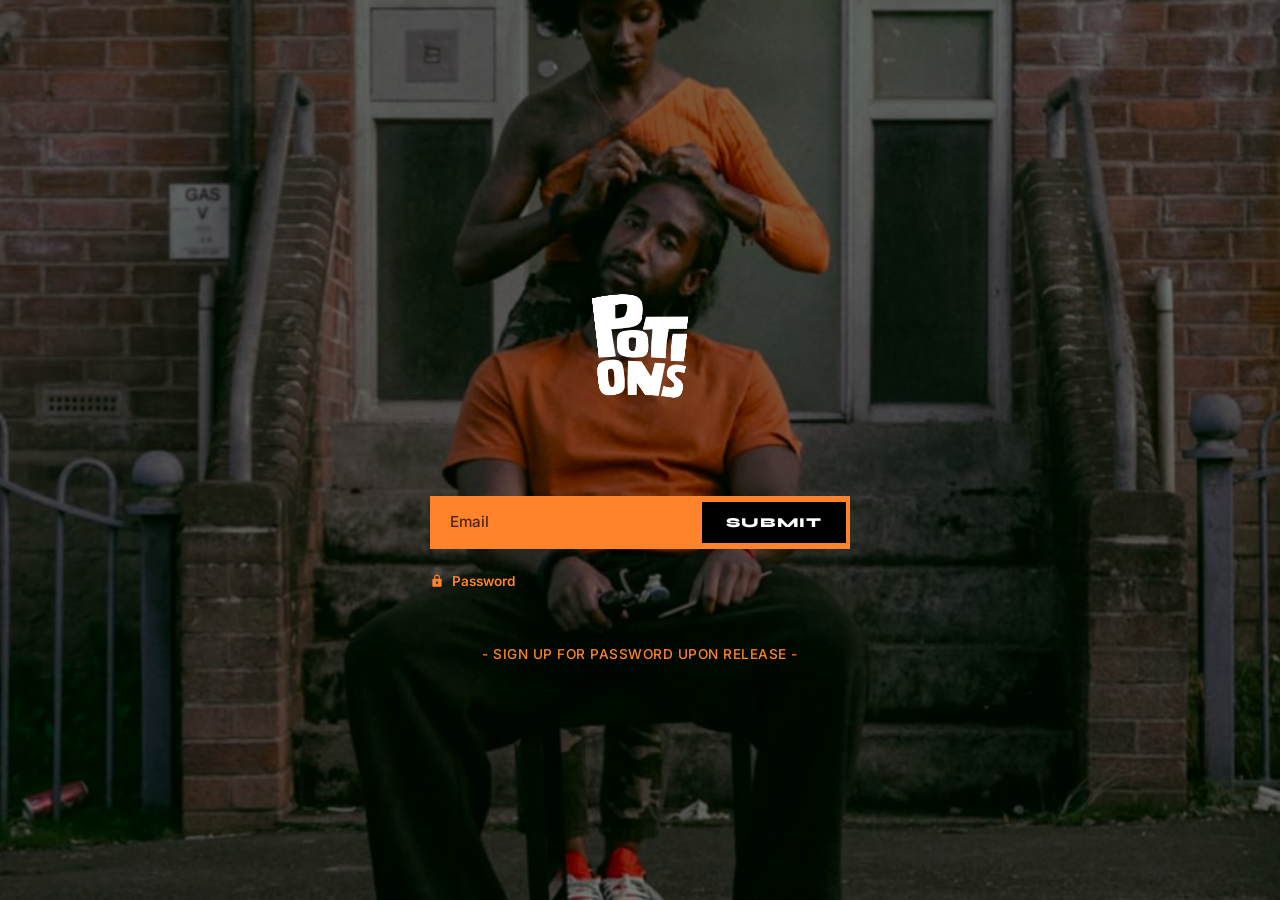
<file: password (15).html>
<!DOCTYPE html>
<html lang="en">
<head>
    <meta charset="UTF-8">
    <meta name="viewport" content="width=device-width, initial-scale=1.0">
    <title>POTIONS — Access</title>
    <link href="https://fonts.googleapis.com/css2?family=Inter:wght@400;500;600&family=Syne:wght@700;800;900&display=swap" rel="stylesheet">
    <link rel="stylesheet" href="style.css">
    <style>
      *, *::before, *::after {
        box-sizing: border-box;
      }

      body {
        margin: 0;
        padding: 0;
        min-height: 100vh;
        display: flex;
        align-items: center;
        justify-content: center;
        background-color: #000000;
        /* Full-screen Background Setup */
        background-image: url('Password-pic.jpg'); /* Replace with your image file name or URL */
        background-size: cover;
        background-position: center;
        background-repeat: no-repeat;
        background-attachment: fixed;
        font-family: 'Inter', sans-serif;
        color: #ffffff;
        position: relative;
      }

      /* Dark Overlay to ensure readability */
      body::before {
        content: '';
        position: absolute;
        top: 0;
        left: 0;
        right: 0;
        bottom: 0;
        background: rgba(0, 0, 0, 0.5); /* Adjust opacity (0.5) to make the image darker or lighter */
        z-index: 1;
      }

      .pass-container {
        position: relative;
        z-index: 2;
        width: 100%;
        max-width: 520px;
        padding: 2rem 1.5rem;
        display: flex;
        flex-direction: column;
        align-items: center;
        text-align: center;
      }

      /* Logo Container */
      .logo-container {
        width: 100%;
        max-width: 380px;
        margin-bottom: 2.5rem;
        display: flex;
        justify-content: center;
        align-items: center;
      }

      .brand-logo {
        width: 100%;
        height: auto;
        max-height: 220px;
        object-fit: contain;
      }

      /* Form Wrapper */
      .pass-form-wrapper {
        width: 100%;
        max-width: 420px;
      }

      /* Integrated Split Input/Button Group */
      .split-input-group {
        display: flex;
        width: 100%;
        background-color: var(--accent-orange, #ff832a);
        padding: 4px;
        align-items: center;
      }

      .split-input {
        flex: 1;
        min-width: 0;
        background: transparent;
        border: none;
        color: #000000;
        padding: 0.85rem 1rem;
        font-family: 'Inter', sans-serif;
        font-size: 0.95rem;
        font-weight: 600;
        line-height: 1.2;
        outline: none;
      }

      .split-input::placeholder {
        color: rgba(0, 0, 0, 0.7);
        font-weight: 500;
      }

      .split-btn {
        background: #000000;
        color: #ffffff;
        border: none;
        padding: 0.85rem 1.5rem;
        font-family: 'Syne', sans-serif;
        font-size: 0.85rem;
        font-weight: 800;
        line-height: 1;
        letter-spacing: 1px;
        cursor: pointer;
        text-transform: uppercase;
        white-space: nowrap;
        display: flex;
        align-items: center;
        justify-content: center;
        transition: background 0.2s ease, color 0.2s ease;
      }

      .split-btn:hover {
        background: #ffffff;
        color: #000000;
      }

      /* Mode Toggle Button */
      .toggle-mode-btn {
        background: transparent;
        border: none;
        color: var(--accent-orange, #ff832a);
        font-family: 'Inter', sans-serif;
        font-size: 0.85rem;
        font-weight: 600;
        margin-top: 1.5rem;
        cursor: pointer;
        display: flex;
        align-items: center;
        justify-content: center;
        gap: 0.5rem;
      }

      .toggle-mode-btn:hover {
        text-decoration: underline;
      }

      .lock-icon {
        width: 14px;
        height: 14px;
        fill: currentColor;
        flex-shrink: 0;
      }

      /* Subtitle / Tagline */
      .brand-sub {
        font-size: 0.85rem;
        color: var(--accent-orange, #ff832a);
        margin-top: 3.5rem;
        letter-spacing: 0.5px;
        font-family: 'Inter', sans-serif;
        font-weight: 500;
        line-height: 1.4;
      }

      .error-msg {
        color: #ff4d4d;
        font-size: 0.75rem;
        margin-top: 0.5rem;
        display: none;
        font-family: 'Inter', sans-serif;
        font-weight: 600;
      }

      @media (max-width: 480px) {
        .logo-container {
          max-width: 280px;
        }
        .split-btn {
          padding: 0.85rem 1rem;
          font-size: 0.75rem;
        }
      }
    </style>
</head>
<body>

    <div class="pass-container">
      
      <!-- Brand Logo -->
      <div class="logo-container">
        <img src="potions-logo.png" alt="POTIONS Logo" class="brand-logo">
      </div>

      <div class="pass-form-wrapper">
        
        <!-- MODE 1: EMAIL WAITLIST FORM -->
        <div id="waitlist-mode">
          <form id="waitlist-form">
            <input type="hidden" name="access_key" value="8652bc77-2acd-48ef-a08c-6edc1d83e073">
            <input type="hidden" name="subject" value="New POTIONS Waitlist Sign-up!">
            <div class="split-input-group">
              <input type="email" name="email" placeholder="Email" required class="split-input">
              <button type="submit" class="split-btn">SUBMIT</button>
            </div>
            <p id="waitlist-error" class="error-msg">SOMETHING WENT WRONG. TRY AGAIN.</p>
          </form>

          <button type="button" id="btn-show-pass" class="toggle-mode-btn">
            <svg class="lock-icon" viewBox="0 0 24 24">
              <path d="M18 8h-1V6c0-2.76-2.24-5-5-5S7 3.24 7 6v2H6c-1.1 0-2 .9-2 2v10c0 1.1.9 2 2 2h12c1.1 0 2-.9 2-2V10c0-1.1-.9-2-2-2zm-6 9c-1.1 0-2-.9-2-2s.9-2 2-2 2 .9 2 2-.9 2-2 2zm3.1-9H8.9V6c0-1.71 1.39-3.1 3.1-3.1 1.71 0 3.1 1.39 3.1 3.1v2z"/>
            </svg>
            Password
          </button>
        </div>

        <!-- MODE 2: PASSWORD ACCESS FORM -->
        <div id="password-mode" style="display: none;">
          <form id="pass-form">
            <div class="split-input-group">
              <input type="password" id="pass-input" placeholder="Password" required class="split-input">
              <button type="submit" class="split-btn">ENTER</button>
            </div>
            <p id="pass-error" class="error-msg">INVALID PASSWORD</p>
          </form>

          <button type="button" id="btn-show-waitlist" class="toggle-mode-btn">
            Back to Email Sign-up
          </button>
        </div>

      </div>

      <!-- Footer Tagline -->
      <p class="brand-sub">- sign up for password upon release -</p>

    </div>

    <!-- WAITLIST SUCCESS POP-UP -->
    <div id="waitlist-success" class="overlay-container" style="display:none; background-color: rgba(0, 0, 0, 0.85);">
      <div class="overlay-box" style="max-width: 460px; text-align: left; padding: 1.5rem 2.5rem;">
        <h2 class="overlay-title">YOU'RE ON THE LIST</h2>
        <div class="what-text" style="margin-top: 1rem; color: #a0a0a0;">
          <p style="margin-bottom: 0.6rem;">Thanks for signing up. We'll email you the password as soon as POTIONS drops.</p>
        </div>
        <button type="button" id="close-waitlist-success" class="overlay-btn" style="margin-top: 0.5rem; width: 100%;">CLOSE</button>
      </div>
    </div>

    <script>
      const SITE_PASSWORD = "POTIONS2026";
      const GOOGLE_SCRIPT_URL = "https://script.google.com/macros/s/AKfycbwYljVQceoq6JVUeSq4tFqn7DrUHAdYISSmlMU0a-iY7HD45ixLzXpECup34sr4Ow_LhA/exec"; // the /exec link from Google Apps Script

      const waitlistMode = document.getElementById('waitlist-mode');
      const passMode     = document.getElementById('password-mode');
      const btnShowPass  = document.getElementById('btn-show-pass');
      const btnShowWait  = document.getElementById('btn-show-waitlist');
      const passForm     = document.getElementById('pass-form');
      const passInput    = document.getElementById('pass-input');
      const passError    = document.getElementById('pass-error');

      btnShowPass.addEventListener('click', () => {
        waitlistMode.style.display = 'none';
        passMode.style.display = 'block';
      });

      btnShowWait.addEventListener('click', () => {
        passMode.style.display = 'none';
        waitlistMode.style.display = 'block';
      });

      passForm.addEventListener('submit', (e) => {
        e.preventDefault();
        if (passInput.value === SITE_PASSWORD) {
          sessionStorage.setItem('siteUnlocked', 'true');
          window.location.href = 'index.html';
        } else {
          passError.style.display = 'block';
        }
      });

      // Waitlist form: send without leaving the page, then show the pop-up
      const waitlistForm  = document.getElementById('waitlist-form');
      const waitlistBtn   = waitlistForm.querySelector('button[type="submit"]');
      const waitlistError = document.getElementById('waitlist-error');
      const successPopup  = document.getElementById('waitlist-success');

      waitlistForm.addEventListener('submit', async (e) => {
        e.preventDefault();
        waitlistError.style.display = 'none';
        waitlistBtn.disabled = true;
        waitlistBtn.textContent = 'SENDING...';

        try {
          const formData = new FormData(waitlistForm);

          // 1. Web3Forms: saves the sign-up and emails you (same as before)
          const res = await fetch('https://api.web3forms.com/submit', {
            method: 'POST',
            headers: { 'Content-Type': 'application/json', 'Accept': 'application/json' },
            body: JSON.stringify(Object.fromEntries(formData))
          });
          const data = await res.json();
          if (!data.success) throw new Error(data.message);

          // 2. Google Sheet: adds a row and sends the confirmation email
          // (if Google has a hiccup, the sign-up is still safe in Web3Forms)
          await fetch(GOOGLE_SCRIPT_URL, { method: 'POST', body: formData }).catch(() => {});

          waitlistForm.reset();
          successPopup.style.display = 'flex';
        } catch (err) {
          waitlistError.style.display = 'block';
        } finally {
          waitlistBtn.disabled = false;
          waitlistBtn.textContent = 'SUBMIT';
        }
      });

      document.getElementById('close-waitlist-success').addEventListener('click', () => {
        successPopup.style.display = 'none';
      });
    </script>
</body>
</html>
</file>
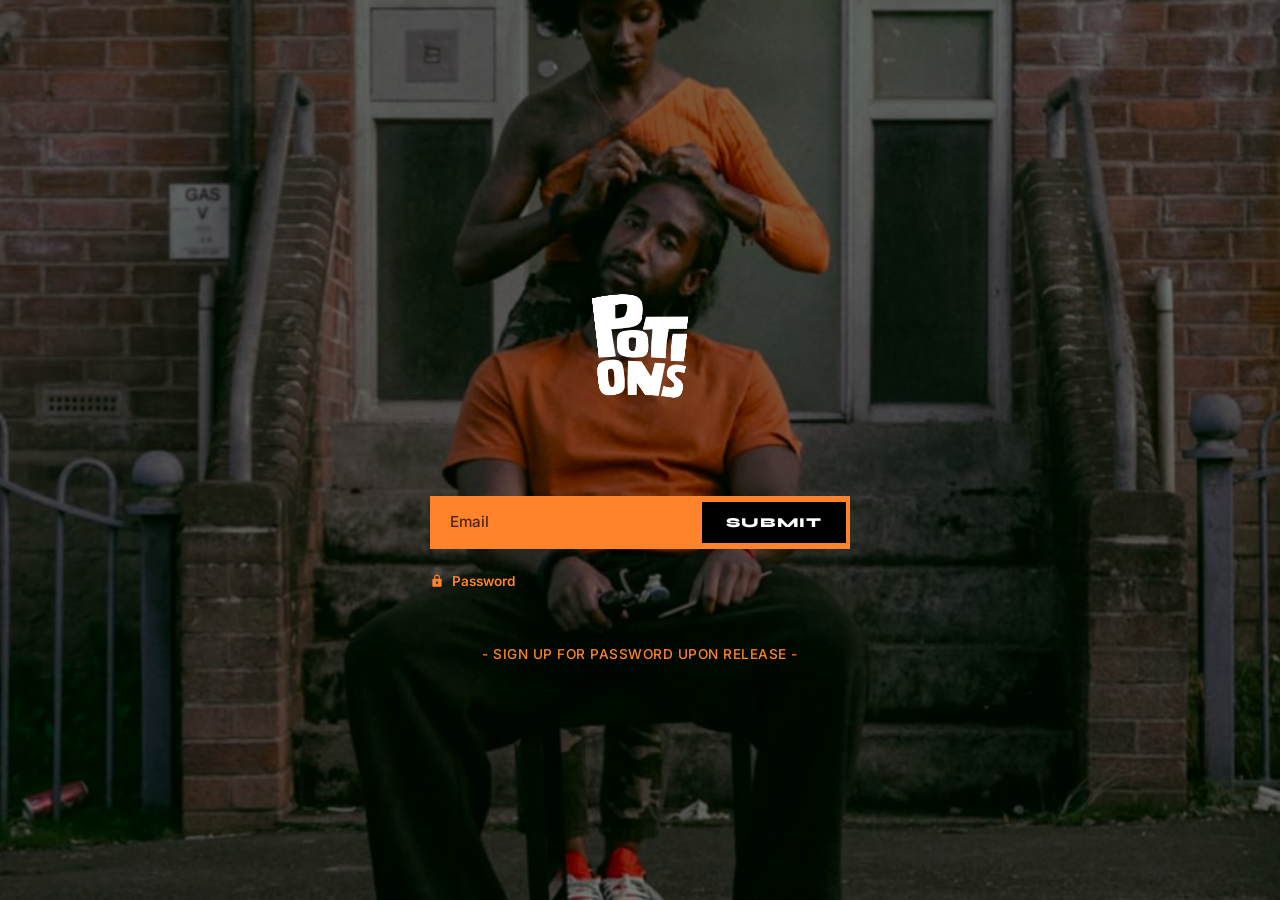
<file: password (16).html>
<!DOCTYPE html>
<html lang="en">
<head>
    <meta charset="UTF-8">
    <meta name="viewport" content="width=device-width, initial-scale=1.0">
    <title>POTIONS — Access</title>
    <link href="https://fonts.googleapis.com/css2?family=Inter:wght@400;500;600&family=Syne:wght@700;800;900&display=swap" rel="stylesheet">
    <link rel="stylesheet" href="style.css">
    <style>
      *, *::before, *::after {
        box-sizing: border-box;
      }

      body {
        margin: 0;
        padding: 0;
        min-height: 100vh;
        display: flex;
        align-items: center;
        justify-content: center;
        background-color: #000000;
        /* Full-screen Background Setup */
        background-image: url('Password-pic.jpg'); /* Replace with your image file name or URL */
        background-size: cover;
        background-position: center;
        background-repeat: no-repeat;
        background-attachment: fixed;
        font-family: 'Inter', sans-serif;
        color: #ffffff;
        position: relative;
      }

      /* Dark Overlay to ensure readability */
      body::before {
        content: '';
        position: absolute;
        top: 0;
        left: 0;
        right: 0;
        bottom: 0;
        background: rgba(0, 0, 0, 0.5); /* Adjust opacity (0.5) to make the image darker or lighter */
        z-index: 1;
      }

      .pass-container {
        position: relative;
        z-index: 2;
        width: 100%;
        max-width: 520px;
        padding: 2rem 1.5rem;
        display: flex;
        flex-direction: column;
        align-items: center;
        text-align: center;
      }

      /* Logo Container */
      .logo-container {
        width: 100%;
        max-width: 380px;
        margin-bottom: 2.5rem;
        display: flex;
        justify-content: center;
        align-items: center;
      }

      .brand-logo {
        width: 100%;
        height: auto;
        max-height: 220px;
        object-fit: contain;
      }

      /* Form Wrapper */
      .pass-form-wrapper {
        width: 100%;
        max-width: 420px;
      }

      /* Integrated Split Input/Button Group */
      .split-input-group {
        display: flex;
        width: 100%;
        background-color: var(--accent-orange, #ff832a);
        padding: 4px;
        align-items: center;
      }

      .split-input {
        flex: 1;
        min-width: 0;
        background: transparent;
        border: none;
        color: #000000;
        padding: 0.85rem 1rem;
        font-family: 'Inter', sans-serif;
        font-size: 0.95rem;
        font-weight: 600;
        line-height: 1.2;
        outline: none;
      }

      .split-input::placeholder {
        color: rgba(0, 0, 0, 0.7);
        font-weight: 500;
      }

      .split-btn {
        background: #000000;
        color: #ffffff;
        border: none;
        padding: 0.85rem 1.5rem;
        font-family: 'Syne', sans-serif;
        font-size: 0.85rem;
        font-weight: 800;
        line-height: 1;
        letter-spacing: 1px;
        cursor: pointer;
        text-transform: uppercase;
        white-space: nowrap;
        display: flex;
        align-items: center;
        justify-content: center;
        transition: background 0.2s ease, color 0.2s ease;
      }

      .split-btn:hover {
        background: #ffffff;
        color: #000000;
      }

      /* Mode Toggle Button */
      .toggle-mode-btn {
        background: transparent;
        border: none;
        color: var(--accent-orange, #ff832a);
        font-family: 'Inter', sans-serif;
        font-size: 0.85rem;
        font-weight: 600;
        margin-top: 1.5rem;
        cursor: pointer;
        display: flex;
        align-items: center;
        justify-content: center;
        gap: 0.5rem;
      }

      .toggle-mode-btn:hover {
        text-decoration: underline;
      }

      .lock-icon {
        width: 14px;
        height: 14px;
        fill: currentColor;
        flex-shrink: 0;
      }

      /* Subtitle / Tagline */
      .brand-sub {
        font-size: 0.85rem;
        color: var(--accent-orange, #ff832a);
        margin-top: 3.5rem;
        letter-spacing: 0.5px;
        font-family: 'Inter', sans-serif;
        font-weight: 500;
        line-height: 1.4;
      }

      .error-msg {
        color: #ff4d4d;
        font-size: 0.75rem;
        margin-top: 0.5rem;
        display: none;
        font-family: 'Inter', sans-serif;
        font-weight: 600;
      }

      @media (max-width: 480px) {
        .logo-container {
          max-width: 280px;
        }
        .split-btn {
          padding: 0.85rem 1rem;
          font-size: 0.75rem;
        }
      }
    </style>
</head>
<body>

    <div class="pass-container">
      
      <!-- Brand Logo -->
      <div class="logo-container">
        <img src="potions-logo.png" alt="POTIONS Logo" class="brand-logo">
      </div>

      <div class="pass-form-wrapper">
        
        <!-- MODE 1: EMAIL WAITLIST FORM -->
        <div id="waitlist-mode">
          <form id="waitlist-form">
            <input type="hidden" name="access_key" value="8652bc77-2acd-48ef-a08c-6edc1d83e073">
            <input type="hidden" name="subject" value="New POTIONS Waitlist Sign-up!">
            <div class="split-input-group">
              <input type="email" name="email" placeholder="Email" required class="split-input">
              <button type="submit" class="split-btn">SUBMIT</button>
            </div>
            <p id="waitlist-error" class="error-msg">SOMETHING WENT WRONG. TRY AGAIN.</p>
          </form>

          <button type="button" id="btn-show-pass" class="toggle-mode-btn">
            <svg class="lock-icon" viewBox="0 0 24 24">
              <path d="M18 8h-1V6c0-2.76-2.24-5-5-5S7 3.24 7 6v2H6c-1.1 0-2 .9-2 2v10c0 1.1.9 2 2 2h12c1.1 0 2-.9 2-2V10c0-1.1-.9-2-2-2zm-6 9c-1.1 0-2-.9-2-2s.9-2 2-2 2 .9 2 2-.9 2-2 2zm3.1-9H8.9V6c0-1.71 1.39-3.1 3.1-3.1 1.71 0 3.1 1.39 3.1 3.1v2z"/>
            </svg>
            Password
          </button>
        </div>

        <!-- MODE 2: PASSWORD ACCESS FORM -->
        <div id="password-mode" style="display: none;">
          <form id="pass-form">
            <div class="split-input-group">
              <input type="password" id="pass-input" placeholder="Password" required class="split-input">
              <button type="submit" class="split-btn">ENTER</button>
            </div>
            <p id="pass-error" class="error-msg">INVALID PASSWORD</p>
          </form>

          <button type="button" id="btn-show-waitlist" class="toggle-mode-btn">
            Back to Email Sign-up
          </button>
        </div>

      </div>

      <!-- Footer Tagline -->
      <p class="brand-sub">- sign up for password upon release -</p>

    </div>

    <!-- WAITLIST SUCCESS POP-UP -->
    <div id="waitlist-success" class="overlay-container" style="display:none; background-color: rgba(0, 0, 0, 0.85);">
      <div class="overlay-box" style="max-width: 460px; text-align: left; padding: 1.5rem 2.5rem;">
        <h2 class="overlay-title">YOU'RE ON THE LIST</h2>
        <div class="what-text" style="margin-top: 1rem; color: #a0a0a0;">
          <p style="margin-bottom: 0.6rem;">Thanks for signing up. We'll email you the password as soon as POTIONS drops.</p>
        </div>
        <button type="button" id="close-waitlist-success" class="overlay-btn" style="margin-top: 0.5rem; width: 100%;">CLOSE</button>
      </div>
    </div>

    <script>
      const SITE_PASSWORD = "POTIONS2026";
      const GOOGLE_SCRIPT_URL = "https://script.google.com/macros/s/AKfycbzKwdkpu1Sh6Mbl6ONV6_SLEUGyud2A4-xpIk44E3RRmEp-FZFNSS8lhY6oiqFH9XMesg/exec"; // the /exec link from Google Apps Script

      const waitlistMode = document.getElementById('waitlist-mode');
      const passMode     = document.getElementById('password-mode');
      const btnShowPass  = document.getElementById('btn-show-pass');
      const btnShowWait  = document.getElementById('btn-show-waitlist');
      const passForm     = document.getElementById('pass-form');
      const passInput    = document.getElementById('pass-input');
      const passError    = document.getElementById('pass-error');

      btnShowPass.addEventListener('click', () => {
        waitlistMode.style.display = 'none';
        passMode.style.display = 'block';
      });

      btnShowWait.addEventListener('click', () => {
        passMode.style.display = 'none';
        waitlistMode.style.display = 'block';
      });

      passForm.addEventListener('submit', (e) => {
        e.preventDefault();
        if (passInput.value === SITE_PASSWORD) {
          sessionStorage.setItem('siteUnlocked', 'true');
          window.location.href = 'index.html';
        } else {
          passError.style.display = 'block';
        }
      });

      // Waitlist form: send without leaving the page, then show the pop-up
      const waitlistForm  = document.getElementById('waitlist-form');
      const waitlistBtn   = waitlistForm.querySelector('button[type="submit"]');
      const waitlistError = document.getElementById('waitlist-error');
      const successPopup  = document.getElementById('waitlist-success');

      waitlistForm.addEventListener('submit', async (e) => {
        e.preventDefault();
        waitlistError.style.display = 'none';
        waitlistBtn.disabled = true;
        waitlistBtn.textContent = 'SENDING...';

        try {
          const formData = new FormData(waitlistForm);

          // 1. Web3Forms: saves the sign-up and emails you (same as before)
          const res = await fetch('https://api.web3forms.com/submit', {
            method: 'POST',
            headers: { 'Content-Type': 'application/json', 'Accept': 'application/json' },
            body: JSON.stringify(Object.fromEntries(formData))
          });
          const data = await res.json();
          if (!data.success) throw new Error(data.message);

          // 2. Google Sheet: adds a row and sends the confirmation email
          // (if Google has a hiccup, the sign-up is still safe in Web3Forms)
          await fetch(GOOGLE_SCRIPT_URL, { method: 'POST', body: formData }).catch(() => {});

          waitlistForm.reset();
          successPopup.style.display = 'flex';
        } catch (err) {
          waitlistError.style.display = 'block';
        } finally {
          waitlistBtn.disabled = false;
          waitlistBtn.textContent = 'SUBMIT';
        }
      });

      document.getElementById('close-waitlist-success').addEventListener('click', () => {
        successPopup.style.display = 'none';
      });
    </script>
</body>
</html>
</file>
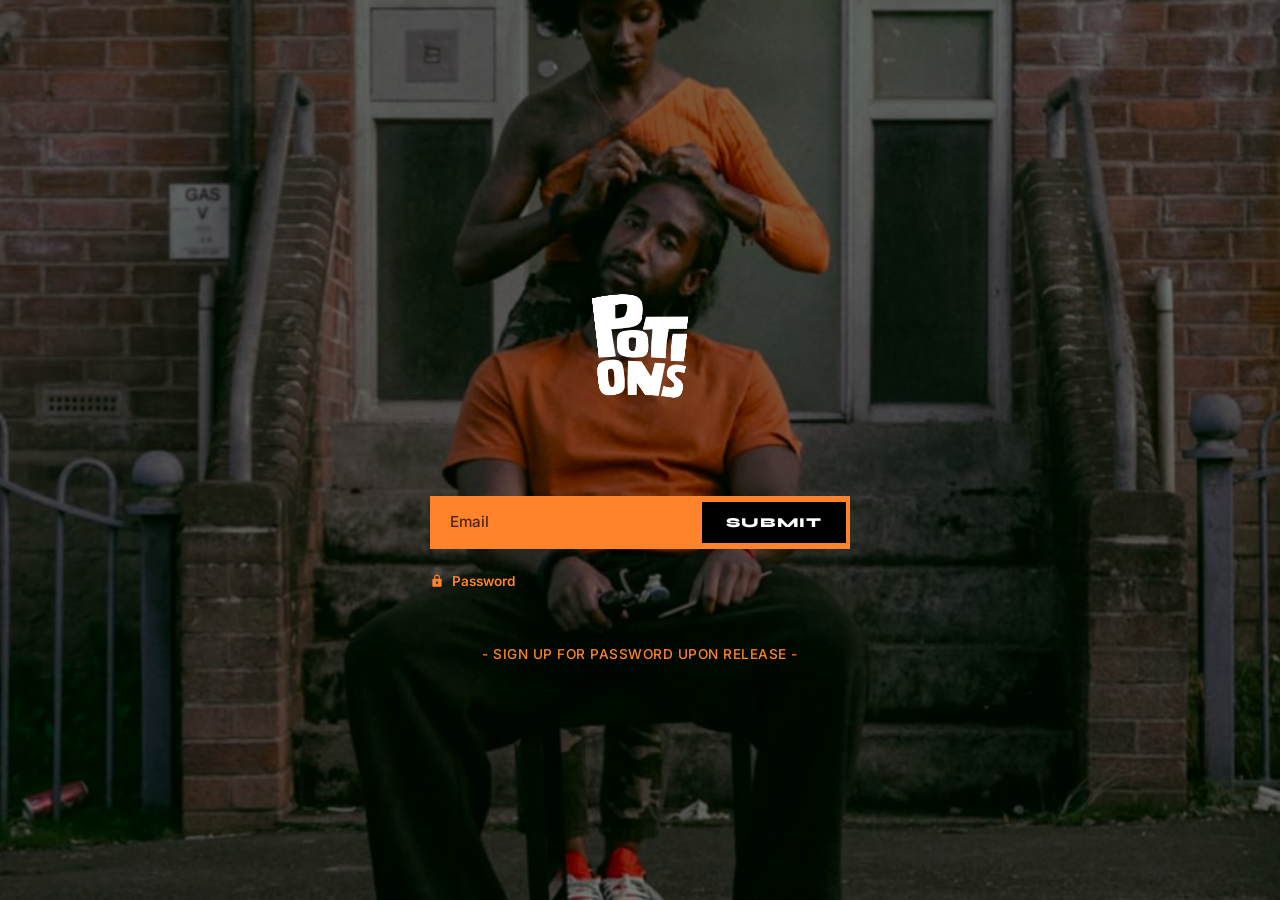
<file: password (17).html>
<!DOCTYPE html>
<html lang="en">
<head>
    <meta charset="UTF-8">
    <meta name="viewport" content="width=device-width, initial-scale=1.0">
    <title>POTIONS — Access</title>
    <link href="https://fonts.googleapis.com/css2?family=Inter:wght@400;500;600&family=Syne:wght@700;800;900&display=swap" rel="stylesheet">
    <link rel="stylesheet" href="style.css">
    <style>
      *, *::before, *::after {
        box-sizing: border-box;
      }

      body {
        margin: 0;
        padding: 0;
        min-height: 100vh;
        display: flex;
        align-items: center;
        justify-content: center;
        background-color: #000000;
        /* Full-screen Background Setup */
        background-image: url('Password-pic.jpg'); /* Replace with your image file name or URL */
        background-size: cover;
        background-position: center;
        background-repeat: no-repeat;
        background-attachment: fixed;
        font-family: 'Inter', sans-serif;
        color: #ffffff;
        position: relative;
      }

      /* Dark Overlay to ensure readability */
      body::before {
        content: '';
        position: absolute;
        top: 0;
        left: 0;
        right: 0;
        bottom: 0;
        background: rgba(0, 0, 0, 0.5); /* Adjust opacity (0.5) to make the image darker or lighter */
        z-index: 1;
      }

      .pass-container {
        position: relative;
        z-index: 2;
        width: 100%;
        max-width: 520px;
        padding: 2rem 1.5rem;
        display: flex;
        flex-direction: column;
        align-items: center;
        text-align: center;
      }

      /* Logo Container */
      .logo-container {
        width: 100%;
        max-width: 380px;
        margin-bottom: 2.5rem;
        display: flex;
        justify-content: center;
        align-items: center;
      }

      .brand-logo {
        width: 100%;
        height: auto;
        max-height: 220px;
        object-fit: contain;
      }

      /* Form Wrapper */
      .pass-form-wrapper {
        width: 100%;
        max-width: 420px;
      }

      /* Integrated Split Input/Button Group */
      .split-input-group {
        display: flex;
        width: 100%;
        background-color: var(--accent-orange, #ff832a);
        padding: 4px;
        align-items: center;
      }

      .split-input {
        flex: 1;
        min-width: 0;
        background: transparent;
        border: none;
        color: #000000;
        padding: 0.85rem 1rem;
        font-family: 'Inter', sans-serif;
        font-size: 0.95rem;
        font-weight: 600;
        line-height: 1.2;
        outline: none;
      }

      /* Stop the browser's autofill turning the box blue when an email/password is filled in */
      .split-input:-webkit-autofill,
      .split-input:-webkit-autofill:hover,
      .split-input:-webkit-autofill:focus {
        -webkit-box-shadow: 0 0 0 1000px var(--accent-orange, #ff832a) inset;
        -webkit-text-fill-color: #000000;
        caret-color: #000000;
        transition: background-color 9999s ease-in-out 0s;
      }

      .split-input::placeholder {
        color: rgba(0, 0, 0, 0.7);
        font-weight: 500;
      }

      .split-btn {
        background: #000000;
        color: #ffffff;
        border: none;
        padding: 0.85rem 1.5rem;
        font-family: 'Syne', sans-serif;
        font-size: 0.85rem;
        font-weight: 800;
        line-height: 1;
        letter-spacing: 1px;
        cursor: pointer;
        text-transform: uppercase;
        white-space: nowrap;
        display: flex;
        align-items: center;
        justify-content: center;
        transition: background 0.2s ease, color 0.2s ease;
      }

      .split-btn:hover {
        background: #ffffff;
        color: #000000;
      }

      /* Mode Toggle Button */
      .toggle-mode-btn {
        background: transparent;
        border: none;
        color: var(--accent-orange, #ff832a);
        font-family: 'Inter', sans-serif;
        font-size: 0.85rem;
        font-weight: 600;
        margin-top: 1.5rem;
        cursor: pointer;
        display: flex;
        align-items: center;
        justify-content: center;
        gap: 0.5rem;
      }

      .toggle-mode-btn:hover {
        text-decoration: underline;
      }

      .lock-icon {
        width: 14px;
        height: 14px;
        fill: currentColor;
        flex-shrink: 0;
      }

      /* Subtitle / Tagline */
      .brand-sub {
        font-size: 0.85rem;
        color: var(--accent-orange, #ff832a);
        margin-top: 3.5rem;
        letter-spacing: 0.5px;
        font-family: 'Inter', sans-serif;
        font-weight: 500;
        line-height: 1.4;
      }

      .error-msg {
        color: #ff4d4d;
        font-size: 0.75rem;
        margin-top: 0.5rem;
        display: none;
        font-family: 'Inter', sans-serif;
        font-weight: 600;
      }

      @media (max-width: 480px) {
        .logo-container {
          max-width: 280px;
        }
        .split-btn {
          padding: 0.85rem 1rem;
          font-size: 0.75rem;
        }
      }
    </style>
</head>
<body>

    <div class="pass-container">
      
      <!-- Brand Logo -->
      <div class="logo-container">
        <img src="potions-logo.png" alt="POTIONS Logo" class="brand-logo">
      </div>

      <div class="pass-form-wrapper">
        
        <!-- MODE 1: EMAIL WAITLIST FORM -->
        <div id="waitlist-mode">
          <form id="waitlist-form">
            <input type="hidden" name="access_key" value="8652bc77-2acd-48ef-a08c-6edc1d83e073">
            <input type="hidden" name="subject" value="New POTIONS Waitlist Sign-up!">
            <div class="split-input-group">
              <input type="email" name="email" placeholder="Email" required class="split-input">
              <button type="submit" class="split-btn">SUBMIT</button>
            </div>
            <p id="waitlist-error" class="error-msg">SOMETHING WENT WRONG. TRY AGAIN.</p>
          </form>

          <button type="button" id="btn-show-pass" class="toggle-mode-btn">
            <svg class="lock-icon" viewBox="0 0 24 24">
              <path d="M18 8h-1V6c0-2.76-2.24-5-5-5S7 3.24 7 6v2H6c-1.1 0-2 .9-2 2v10c0 1.1.9 2 2 2h12c1.1 0 2-.9 2-2V10c0-1.1-.9-2-2-2zm-6 9c-1.1 0-2-.9-2-2s.9-2 2-2 2 .9 2 2-.9 2-2 2zm3.1-9H8.9V6c0-1.71 1.39-3.1 3.1-3.1 1.71 0 3.1 1.39 3.1 3.1v2z"/>
            </svg>
            Password
          </button>
        </div>

        <!-- MODE 2: PASSWORD ACCESS FORM -->
        <div id="password-mode" style="display: none;">
          <form id="pass-form">
            <div class="split-input-group">
              <input type="password" id="pass-input" placeholder="Password" required class="split-input">
              <button type="submit" class="split-btn">ENTER</button>
            </div>
            <p id="pass-error" class="error-msg">INVALID PASSWORD</p>
          </form>

          <button type="button" id="btn-show-waitlist" class="toggle-mode-btn">
            Back to Email Sign-up
          </button>
        </div>

      </div>

      <!-- Footer Tagline -->
      <p class="brand-sub">- sign up for password upon release -</p>

    </div>

    <!-- WAITLIST SUCCESS POP-UP -->
    <div id="waitlist-success" class="overlay-container" style="display:none; background-color: rgba(0, 0, 0, 0.85);">
      <div class="overlay-box" style="max-width: 460px; text-align: left; padding: 1.5rem 2.5rem;">
        <h2 class="overlay-title">YOU'RE ON THE LIST</h2>
        <div class="what-text" style="margin-top: 1rem; color: #a0a0a0;">
          <p style="margin-bottom: 0.6rem;">Thanks for signing up. We'll email you the password as soon as POTIONS drops.</p>
        </div>
        <button type="button" id="close-waitlist-success" class="overlay-btn" style="margin-top: 0.5rem; width: 100%;">CLOSE</button>
      </div>
    </div>

    <script>
      const SITE_PASSWORD = "POTIONS2026";
      const GOOGLE_SCRIPT_URL = "https://script.google.com/macros/s/AKfycbzKwdkpu1Sh6Mbl6ONV6_SLEUGyud2A4-xpIk44E3RRmEp-FZFNSS8lhY6oiqFH9XMesg/exec"; // the /exec link from Google Apps Script

      const waitlistMode = document.getElementById('waitlist-mode');
      const passMode     = document.getElementById('password-mode');
      const btnShowPass  = document.getElementById('btn-show-pass');
      const btnShowWait  = document.getElementById('btn-show-waitlist');
      const passForm     = document.getElementById('pass-form');
      const passInput    = document.getElementById('pass-input');
      const passError    = document.getElementById('pass-error');

      btnShowPass.addEventListener('click', () => {
        waitlistMode.style.display = 'none';
        passMode.style.display = 'block';
      });

      btnShowWait.addEventListener('click', () => {
        passMode.style.display = 'none';
        waitlistMode.style.display = 'block';
      });

      passForm.addEventListener('submit', (e) => {
        e.preventDefault();
        if (passInput.value === SITE_PASSWORD) {
          sessionStorage.setItem('siteUnlocked', 'true');
          window.location.href = 'index.html';
        } else {
          passError.style.display = 'block';
        }
      });

      // Waitlist form: send without leaving the page, then show the pop-up
      const waitlistForm  = document.getElementById('waitlist-form');
      const waitlistBtn   = waitlistForm.querySelector('button[type="submit"]');
      const waitlistError = document.getElementById('waitlist-error');
      const successPopup  = document.getElementById('waitlist-success');

      waitlistForm.addEventListener('submit', async (e) => {
        e.preventDefault();
        waitlistError.style.display = 'none';
        waitlistBtn.disabled = true;
        waitlistBtn.textContent = 'SENDING...';

        try {
          const formData = new FormData(waitlistForm);

          // 1. Web3Forms: saves the sign-up and emails you (same as before)
          const res = await fetch('https://api.web3forms.com/submit', {
            method: 'POST',
            headers: { 'Content-Type': 'application/json', 'Accept': 'application/json' },
            body: JSON.stringify(Object.fromEntries(formData))
          });
          const data = await res.json();
          if (!data.success) throw new Error(data.message);

          // 2. Google Sheet: adds a row and sends the confirmation email
          // (if Google has a hiccup, the sign-up is still safe in Web3Forms)
          await fetch(GOOGLE_SCRIPT_URL, { method: 'POST', body: formData }).catch(() => {});

          waitlistForm.reset();
          successPopup.style.display = 'flex';
        } catch (err) {
          waitlistError.style.display = 'block';
        } finally {
          waitlistBtn.disabled = false;
          waitlistBtn.textContent = 'SUBMIT';
        }
      });

      document.getElementById('close-waitlist-success').addEventListener('click', () => {
        successPopup.style.display = 'none';
      });
    </script>
</body>
</html>
</file>
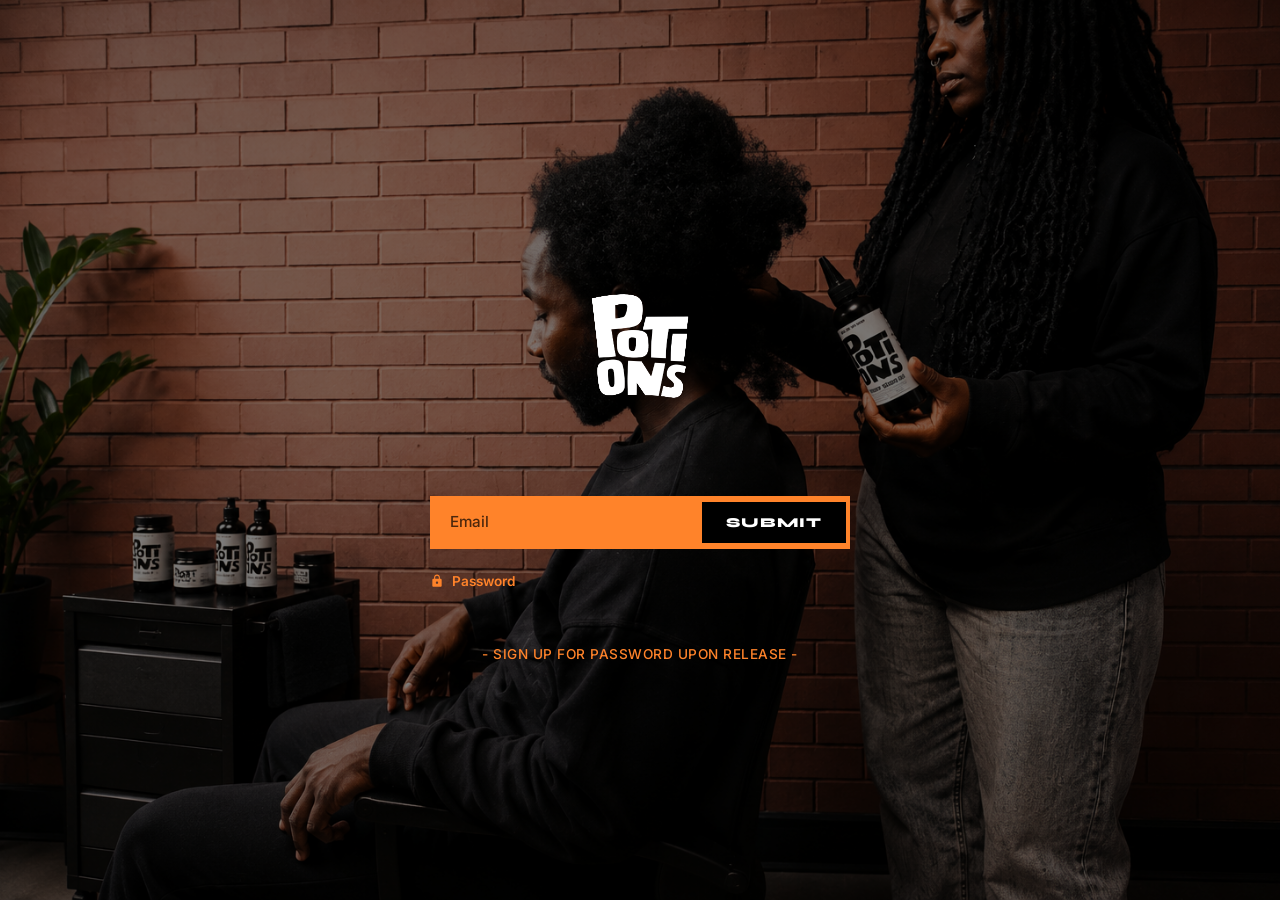
<file: password-8.html>
<!DOCTYPE html>
<html lang="en">
<head>
    <meta charset="UTF-8">
    <meta name="viewport" content="width=device-width, initial-scale=1.0">
    <title>POTIONS — Access</title>
    <link href="https://fonts.googleapis.com/css2?family=Inter:wght@400;500;600&family=Syne:wght@700;800;900&display=swap" rel="stylesheet">
    <link rel="stylesheet" href="style.css">
    <style>
      *, *::before, *::after {
        box-sizing: border-box;
      }

      body {
        margin: 0;
        padding: 0;
        min-height: 100vh;
        display: flex;
        align-items: center;
        justify-content: center;
        background-color: #000000;
        /* Full-screen Background Setup */
        background-image: url('scalp-main2.jpg'); /* Replace with your image file name or URL */
        background-size: cover;
        background-position: center;
        background-repeat: no-repeat;
        background-attachment: fixed;
        font-family: 'Inter', sans-serif;
        color: #ffffff;
        position: relative;
      }

      /* Dark Overlay to ensure readability */
      body::before {
        content: '';
        position: absolute;
        top: 0;
        left: 0;
        right: 0;
        bottom: 0;
        background: rgba(0, 0, 0, 0.5); /* Adjust opacity (0.5) to make the image darker or lighter */
        z-index: 1;
      }

      .pass-container {
        position: relative;
        z-index: 2;
        width: 100%;
        max-width: 520px;
        padding: 2rem 1.5rem;
        display: flex;
        flex-direction: column;
        align-items: center;
        text-align: center;
      }

      /* Logo Container */
      .logo-container {
        width: 100%;
        max-width: 380px;
        margin-bottom: 2.5rem;
        display: flex;
        justify-content: center;
        align-items: center;
      }

      .brand-logo {
        width: 100%;
        height: auto;
        max-height: 220px;
        object-fit: contain;
      }

      /* Form Wrapper */
      .pass-form-wrapper {
        width: 100%;
        max-width: 420px;
      }

      /* Integrated Split Input/Button Group */
      .split-input-group {
        display: flex;
        width: 100%;
        background-color: var(--accent-orange, #ff832a);
        padding: 4px;
        align-items: center;
      }

      .split-input {
        flex: 1;
        min-width: 0;
        background: transparent;
        border: none;
        color: #000000;
        padding: 0.85rem 1rem;
        font-family: 'Inter', sans-serif;
        font-size: 0.95rem;
        font-weight: 600;
        line-height: 1.2;
        outline: none;
      }

      .split-input::placeholder {
        color: rgba(0, 0, 0, 0.7);
        font-weight: 500;
      }

      .split-btn {
        background: #000000;
        color: #ffffff;
        border: none;
        padding: 0.85rem 1.5rem;
        font-family: 'Syne', sans-serif;
        font-size: 0.85rem;
        font-weight: 800;
        line-height: 1;
        letter-spacing: 1px;
        cursor: pointer;
        text-transform: uppercase;
        white-space: nowrap;
        display: flex;
        align-items: center;
        justify-content: center;
        transition: background 0.2s ease, color 0.2s ease;
      }

      .split-btn:hover {
        background: #ffffff;
        color: #000000;
      }

      /* Mode Toggle Button */
      .toggle-mode-btn {
        background: transparent;
        border: none;
        color: var(--accent-orange, #ff832a);
        font-family: 'Inter', sans-serif;
        font-size: 0.85rem;
        font-weight: 600;
        margin-top: 1.5rem;
        cursor: pointer;
        display: flex;
        align-items: center;
        justify-content: center;
        gap: 0.5rem;
      }

      .toggle-mode-btn:hover {
        text-decoration: underline;
      }

      .lock-icon {
        width: 14px;
        height: 14px;
        fill: currentColor;
        flex-shrink: 0;
      }

      /* Subtitle / Tagline */
      .brand-sub {
        font-size: 0.85rem;
        color: var(--accent-orange, #ff832a);
        margin-top: 3.5rem;
        letter-spacing: 0.5px;
        font-family: 'Inter', sans-serif;
        font-weight: 500;
        line-height: 1.4;
      }

      .error-msg {
        color: #ff4d4d;
        font-size: 0.75rem;
        margin-top: 0.5rem;
        display: none;
        font-family: 'Inter', sans-serif;
        font-weight: 600;
      }

      @media (max-width: 480px) {
        .logo-container {
          max-width: 280px;
        }
        .split-btn {
          padding: 0.85rem 1rem;
          font-size: 0.75rem;
        }
      }
    </style>
</head>
<body>

    <div class="pass-container">
      
      <!-- Brand Logo -->
      <div class="logo-container">
        <img src="potions-logo.png" alt="POTIONS Logo" class="brand-logo">
      </div>

      <div class="pass-form-wrapper">
        
        <!-- MODE 1: EMAIL WAITLIST FORM -->
        <div id="waitlist-mode">
          <form action="YOUR_GOOGLE_FORM_URL_HERE" method="POST" target="_blank">
            <div class="split-input-group">
              <input type="email" name="entry.YOUR_ENTRY_ID" placeholder="Email" required class="split-input">
              <button type="submit" class="split-btn">SUBMIT</button>
            </div>
          </form>

          <button type="button" id="btn-show-pass" class="toggle-mode-btn">
            <svg class="lock-icon" viewBox="0 0 24 24">
              <path d="M18 8h-1V6c0-2.76-2.24-5-5-5S7 3.24 7 6v2H6c-1.1 0-2 .9-2 2v10c0 1.1.9 2 2 2h12c1.1 0 2-.9 2-2V10c0-1.1-.9-2-2-2zm-6 9c-1.1 0-2-.9-2-2s.9-2 2-2 2 .9 2 2-.9 2-2 2zm3.1-9H8.9V6c0-1.71 1.39-3.1 3.1-3.1 1.71 0 3.1 1.39 3.1 3.1v2z"/>
            </svg>
            Password
          </button>
        </div>

        <!-- MODE 2: PASSWORD ACCESS FORM -->
        <div id="password-mode" style="display: none;">
          <form id="pass-form">
            <div class="split-input-group">
              <input type="password" id="pass-input" placeholder="Password" required class="split-input">
              <button type="submit" class="split-btn">ENTER</button>
            </div>
            <p id="pass-error" class="error-msg">INVALID PASSWORD</p>
          </form>

          <button type="button" id="btn-show-waitlist" class="toggle-mode-btn">
            Back to Email Sign-up
          </button>
        </div>

      </div>

      <!-- Footer Tagline -->
      <p class="brand-sub">- sign up for password upon release -</p>

    </div>

    <script>
      const SITE_PASSWORD = "POTIONS2026";

      const waitlistMode = document.getElementById('waitlist-mode');
      const passMode     = document.getElementById('password-mode');
      const btnShowPass  = document.getElementById('btn-show-pass');
      const btnShowWait  = document.getElementById('btn-show-waitlist');
      const passForm     = document.getElementById('pass-form');
      const passInput    = document.getElementById('pass-input');
      const passError    = document.getElementById('pass-error');

      btnShowPass.addEventListener('click', () => {
        waitlistMode.style.display = 'none';
        passMode.style.display = 'block';
      });

      btnShowWait.addEventListener('click', () => {
        passMode.style.display = 'none';
        waitlistMode.style.display = 'block';
      });

      passForm.addEventListener('submit', (e) => {
        e.preventDefault();
        if (passInput.value === SITE_PASSWORD) {
          sessionStorage.setItem('siteUnlocked', 'true');
          window.location.href = 'index.html';
        } else {
          passError.style.display = 'block';
        }
      });
    </script>
</body>
</html>
</file>
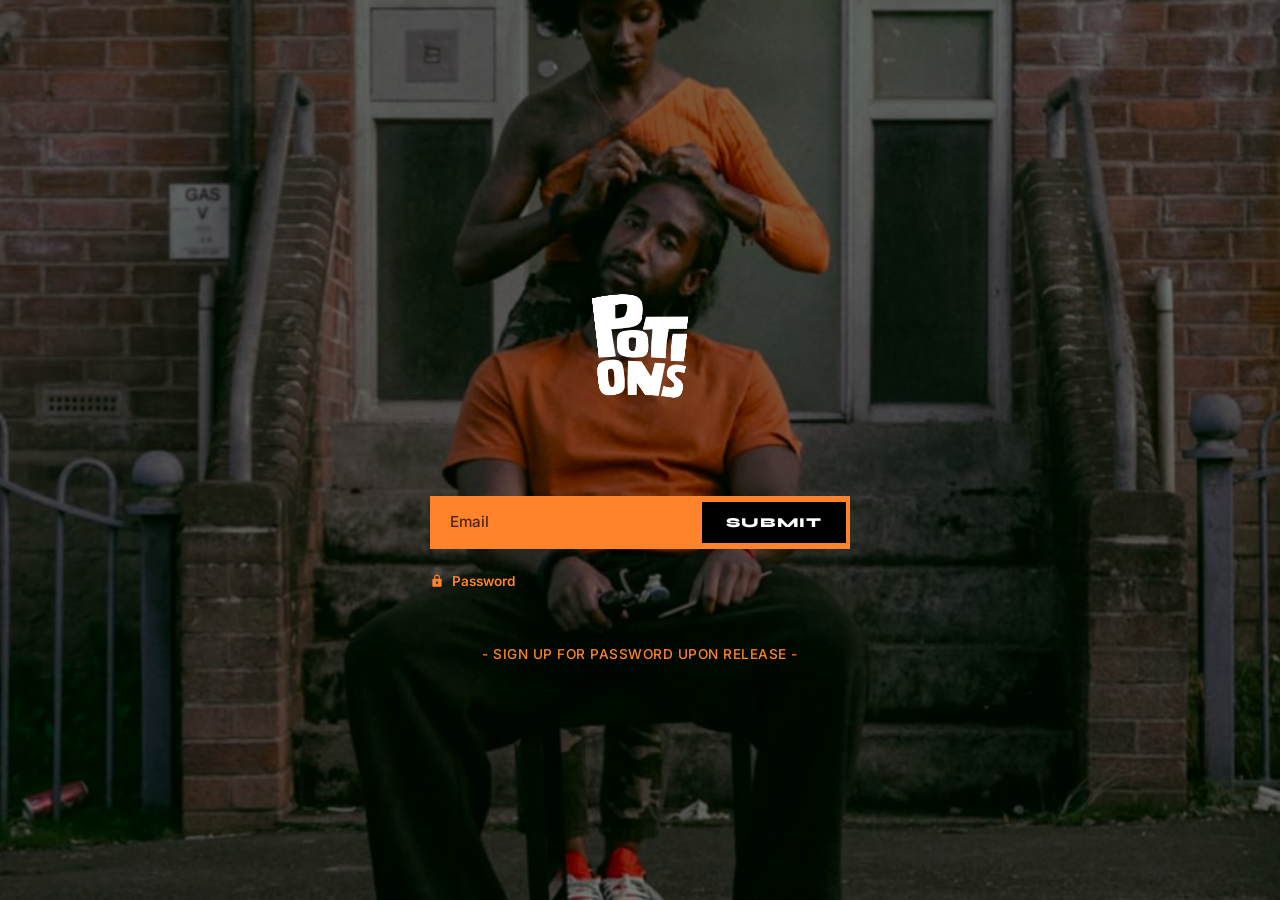
<file: password-old.html>
<!DOCTYPE html>
<html lang="en">
<head>
    <meta charset="UTF-8">
    <meta name="viewport" content="width=device-width, initial-scale=1.0">
    <title>POTIONS — Access</title>
    <link href="https://fonts.googleapis.com/css2?family=Inter:wght@400;500;600&family=Syne:wght@700;800;900&display=swap" rel="stylesheet">
    <link rel="stylesheet" href="style.css">
    <style>
      *, *::before, *::after {
        box-sizing: border-box;
      }

      body {
        margin: 0;
        padding: 0;
        min-height: 100vh;
        display: flex;
        align-items: center;
        justify-content: center;
        background-color: #000000;
        /* Full-screen Background Setup */
        background-image: url('Password-pic.jpg'); /* Replace with your image file name or URL */
        background-size: cover;
        background-position: center;
        background-repeat: no-repeat;
        background-attachment: fixed;
        font-family: 'Inter', sans-serif;
        color: #ffffff;
        position: relative;
      }

      /* Dark Overlay to ensure readability */
      body::before {
        content: '';
        position: absolute;
        top: 0;
        left: 0;
        right: 0;
        bottom: 0;
        background: rgba(0, 0, 0, 0.5); /* Adjust opacity (0.5) to make the image darker or lighter */
        z-index: 1;
      }

      .pass-container {
        position: relative;
        z-index: 2;
        width: 100%;
        max-width: 520px;
        padding: 2rem 1.5rem;
        display: flex;
        flex-direction: column;
        align-items: center;
        text-align: center;
      }

      /* Logo Container */
      .logo-container {
        width: 100%;
        max-width: 380px;
        margin-bottom: 2.5rem;
        display: flex;
        justify-content: center;
        align-items: center;
      }

      .brand-logo {
        width: 100%;
        height: auto;
        max-height: 220px;
        object-fit: contain;
      }

      /* Form Wrapper */
      .pass-form-wrapper {
        width: 100%;
        max-width: 420px;
      }

      /* Integrated Split Input/Button Group */
      .split-input-group {
        display: flex;
        width: 100%;
        background-color: var(--accent-orange, #ff832a);
        padding: 4px;
        align-items: center;
      }

      .split-input {
        flex: 1;
        min-width: 0;
        background: transparent;
        border: none;
        color: #000000;
        padding: 0.85rem 1rem;
        font-family: 'Inter', sans-serif;
        font-size: 0.95rem;
        font-weight: 600;
        line-height: 1.2;
        outline: none;
      }

      .split-input::placeholder {
        color: rgba(0, 0, 0, 0.7);
        font-weight: 500;
      }

      .split-btn {
        background: #000000;
        color: #ffffff;
        border: none;
        padding: 0.85rem 1.5rem;
        font-family: 'Syne', sans-serif;
        font-size: 0.85rem;
        font-weight: 800;
        line-height: 1;
        letter-spacing: 1px;
        cursor: pointer;
        text-transform: uppercase;
        white-space: nowrap;
        display: flex;
        align-items: center;
        justify-content: center;
        transition: background 0.2s ease, color 0.2s ease;
      }

      .split-btn:hover {
        background: #ffffff;
        color: #000000;
      }

      /* Mode Toggle Button */
      .toggle-mode-btn {
        background: transparent;
        border: none;
        color: var(--accent-orange, #ff832a);
        font-family: 'Inter', sans-serif;
        font-size: 0.85rem;
        font-weight: 600;
        margin-top: 1.5rem;
        cursor: pointer;
        display: flex;
        align-items: center;
        justify-content: center;
        gap: 0.5rem;
      }

      .toggle-mode-btn:hover {
        text-decoration: underline;
      }

      .lock-icon {
        width: 14px;
        height: 14px;
        fill: currentColor;
        flex-shrink: 0;
      }

      /* Subtitle / Tagline */
      .brand-sub {
        font-size: 0.85rem;
        color: var(--accent-orange, #ff832a);
        margin-top: 3.5rem;
        letter-spacing: 0.5px;
        font-family: 'Inter', sans-serif;
        font-weight: 500;
        line-height: 1.4;
      }

      .error-msg {
        color: #ff4d4d;
        font-size: 0.75rem;
        margin-top: 0.5rem;
        display: none;
        font-family: 'Inter', sans-serif;
        font-weight: 600;
      }

      @media (max-width: 480px) {
        .logo-container {
          max-width: 280px;
        }
        .split-btn {
          padding: 0.85rem 1rem;
          font-size: 0.75rem;
        }
      }
    </style>
</head>
<body>

    <div class="pass-container">
      
      <!-- Brand Logo -->
      <div class="logo-container">
        <img src="potions-logo.png" alt="POTIONS Logo" class="brand-logo">
      </div>

      <div class="pass-form-wrapper">
        
        <!-- MODE 1: EMAIL WAITLIST FORM -->
        <div id="waitlist-mode">
          <form action="https://api.web3forms.com/submit" method="POST">
            <input type="hidden" name="access_key" value="8652bc77-2acd-48ef-a08c-6edc1d83e073">
            <input type="hidden" name="subject" value="New POTIONS Waitlist Sign-up!">
            <div class="split-input-group">
              <input type="email" name="email" placeholder="Email" required class="split-input">
              <button type="submit" class="split-btn">SUBMIT</button>
            </div>
          </form>

          <button type="button" id="btn-show-pass" class="toggle-mode-btn">
            <svg class="lock-icon" viewBox="0 0 24 24">
              <path d="M18 8h-1V6c0-2.76-2.24-5-5-5S7 3.24 7 6v2H6c-1.1 0-2 .9-2 2v10c0 1.1.9 2 2 2h12c1.1 0 2-.9 2-2V10c0-1.1-.9-2-2-2zm-6 9c-1.1 0-2-.9-2-2s.9-2 2-2 2 .9 2 2-.9 2-2 2zm3.1-9H8.9V6c0-1.71 1.39-3.1 3.1-3.1 1.71 0 3.1 1.39 3.1 3.1v2z"/>
            </svg>
            Password
          </button>
        </div>

        <!-- MODE 2: PASSWORD ACCESS FORM -->
        <div id="password-mode" style="display: none;">
          <form id="pass-form">
            <div class="split-input-group">
              <input type="password" id="pass-input" placeholder="Password" required class="split-input">
              <button type="submit" class="split-btn">ENTER</button>
            </div>
            <p id="pass-error" class="error-msg">INVALID PASSWORD</p>
          </form>

          <button type="button" id="btn-show-waitlist" class="toggle-mode-btn">
            Back to Email Sign-up
          </button>
        </div>

      </div>

      <!-- Footer Tagline -->
      <p class="brand-sub">- sign up for password upon release -</p>

    </div>

    <script>
      const SITE_PASSWORD = "POTIONS2026";

      const waitlistMode = document.getElementById('waitlist-mode');
      const passMode     = document.getElementById('password-mode');
      const btnShowPass  = document.getElementById('btn-show-pass');
      const btnShowWait  = document.getElementById('btn-show-waitlist');
      const passForm     = document.getElementById('pass-form');
      const passInput    = document.getElementById('pass-input');
      const passError    = document.getElementById('pass-error');

      btnShowPass.addEventListener('click', () => {
        waitlistMode.style.display = 'none';
        passMode.style.display = 'block';
      });

      btnShowWait.addEventListener('click', () => {
        passMode.style.display = 'none';
        waitlistMode.style.display = 'block';
      });

      passForm.addEventListener('submit', (e) => {
        e.preventDefault();
        if (passInput.value === SITE_PASSWORD) {
          sessionStorage.setItem('siteUnlocked', 'true');
          window.location.href = 'index.html';
        } else {
          passError.style.display = 'block';
        }
      });
    </script>
</body>
</html>
</file>
<file: style.css>
/* --- DESIGN SYSTEM (STREETWEAR / RAW DARK THEME) --- */
:root {
    --accent-orange: #ff832a;
    --bg-dark: #000000;         
    --bg-card: #141414;         
    --text-white: #ffffff;       
    --text-muted: #a0a0a0;       
    --border-color: #262626;     
    --font-heading: 'Syne', sans-serif;
    --font-body: 'Inter', sans-serif;
}

*, *::before, *::after {
    margin: 0;
    padding: 0;
    box-sizing: border-box;
    -webkit-tap-highlight-color: transparent;
}

html {
    scroll-behavior: smooth;
    scroll-padding-top: 120px;
    font-size: 16px;
    width: 100%;
    overflow-x: hidden;
}

body {
    font-family: var(--font-body);
    background-color: var(--bg-dark);
    color: var(--text-white);
    -webkit-font-smoothing: antialiased;
    overflow-x: hidden;
    text-transform: uppercase;
    width: 100%;
}

.container {
    max-width: 1320px;
    margin: 0 auto;
    padding: 0 1.5rem;
    width: 100%;
}

/* --- OVERLAY STYLES --- */
.overlay-container {
  position: fixed;
  top: 0;
  left: 0;
  width: 100%;
  height: 100vh;
  background-color: #000000;
  z-index: 9999;
  display: flex;
  justify-content: center;
  align-items: center;
  padding: 1.5rem;
}

.overlay-box {
  background-color: #141414;
  border: 2px solid #262626;
  padding: 2.5rem;
  max-width: 420px;
  width: 100%;
  text-align: center;
}

.overlay-title {
  font-family: 'Syne', sans-serif;
  font-weight: 900;
  font-size: 2.5rem;
  margin-bottom: 0.5rem;
  color: #ffffff;
}

.overlay-sub {
  font-size: 0.8rem;
  color: #a0a0a0;
  margin-bottom: 1.5rem;
  text-transform: uppercase;
}

.overlay-form {
  display: flex;
  flex-direction: column;
  gap: 0.75rem;
}

.overlay-input {
  background-color: #000000;
  border: 2px solid #262626;
  color: #ffffff;
  padding: 0.8rem;
  font-family: 'Inter', sans-serif;
  font-weight: 700;
  font-size: 0.85rem;
  text-transform: uppercase;
  outline: none;
}

.overlay-input:focus {
  border-color: #ff832a;
}

.overlay-btn {
  background-color: #ff832a;
  color: #000000;
  border: none;
  padding: 0.8rem;
  font-family: 'Syne', sans-serif;
  font-weight: 900;
  font-size: 0.9rem;
  cursor: pointer;
  letter-spacing: 1px;
}

.overlay-btn.alt {
  background-color: transparent;
  color: #ffffff;
  border: 2px solid #262626;
}

.overlay-btn.alt:hover {
  border-color: #ff832a;
  color: #ff832a;
}

.overlay-divider {
  margin: 1.25rem 0;
  border-bottom: 1px solid #262626;
  line-height: 0.1em;
}

.overlay-divider span {
  background: #141414;
  padding: 0 10px;
  color: #a0a0a0;
  font-size: 0.75rem;
}

.error-msg {
  color: #ff4d4d;
  font-size: 0.75rem;
  display: none;
  margin-top: 0.25rem;
}

#password-overlay {
  position: fixed;
  top: 0;
  left: 0;
  width: 100%;
  height: 100vh;
  height: 100dvh;
  background: url('YOUR-IMAGE-NAME.jpg') center/cover no-repeat;
  z-index: 9999;
  display: flex;
  align-items: center;
  justify-content: center;
  overflow-y: auto;
}

#password-overlay::before {
  content: '';
  position: absolute;
  top: 0;
  left: 0;
  width: 100%;
  height: 100%;
  background: rgba(0, 0, 0, 0.85);
  z-index: -1;
}

/* --- NAVBAR LAYOUT --- */
.navbar {
    border-bottom: 2px solid var(--border-color);
    padding: 1.0rem 2.5rem;
    position: sticky;
    top: 0;
    background-color: var(--bg-dark);
    z-index: 1000;
    width: 100%;
}

.nav-container {
    display: grid;
    grid-template-columns: 1fr auto 1fr;
    align-items: center;
    width: 100%;
    max-width: 1400px;
    margin: 0 auto;
}

.nav-left {
    display: flex;
    justify-content: flex-start;
    align-items: center;
    gap: 2rem;
    height: 100%;
}

.nav-link {
    font-family: var(--font-body);
    font-weight: 800;
    font-size: 0.9rem;
    letter-spacing: 1.5px;
    color: var(--text-white);
    text-decoration: none;
    position: relative;
    padding: 0.5rem 0;
    transition: color 0.2s ease;
}

.nav-link::after {
    content: '';
    position: absolute;
    bottom: 0;
    left: 0;
    width: 0%;
    height: 2px;
    background-color: var(--accent-orange);
    transition: width 0.2s ease;
}

.nav-link:hover {
    color: var(--accent-orange);
}

.nav-link:hover::after {
    width: 100%;
}

.logo-link {
    display: flex;
    justify-content: center;
    align-items: center;
    text-decoration: none;
    line-height: 0;
}

.nav-logo {
    height: 90px;
    width: auto;
    object-fit: contain;
    display: block;
    margin: 0;
    transition: transform 0.2s ease;
}

.logo-link:hover .nav-logo {
    transform: scale(1.05);
}

.nav-right {
    display: flex;
}

.mobile-menu-btn {
    display: none;
    background: transparent;
    border: none;
    color: var(--text-white);
    font-size: 1.8rem;
    cursor: pointer;
    padding: 0.5rem;
    line-height: 1;
    z-index: 1002;
}

/* --- TICKER BANNER --- */
.ticker-bar {
    background-color: #000000;
    color: #ffffff;
    font-family: var(--font-heading);
    font-weight: 900;
    font-size: 0.85rem;
    letter-spacing: 2px;
    padding: 0.4rem 0;
    overflow: hidden;
    white-space: nowrap;
    border-top: 1px solid var(--border-color);
    border-bottom: 2px solid var(--border-color);
    width: 100%;
}

.ticker-track {
    display: inline-block;
    animation: ticker 22s linear infinite;
}

.ticker-track span {
    display: inline-block;
}

@keyframes ticker {
    0% { transform: translateX(0); }
    100% { transform: translateX(-50%); }
}

/* --- PRODUCT SECTION LAYOUT --- */
.product-section {
    padding: 3rem 0 5rem 0;
    width: 100%;
}

.product-grid {
    display: grid;
    grid-template-columns: 1.1fr 0.9fr;
    gap: 4rem;
    align-items: start;
    width: 100%;
}

.product-gallery {
    display: flex;
    flex-direction: column;
    gap: 1.5rem;
    width: 100%;
}

.img-container {
    background-color: var(--bg-card);
    border: 2px solid var(--border-color);
    overflow: hidden;
    position: relative;
    width: 100%;
}

.img-container img {
    width: 100%;
    height: 100%;
    object-fit: cover;
    display: block;
    transition: transform 0.3s ease;
}

.img-container:hover img {
    transform: scale(1.03);
}

.main-img {
    aspect-ratio: 4 / 5;
    width: 100%;
}

.gallery-row {
    display: grid;
    grid-template-columns: 1fr 1fr;
    gap: 1.5rem;
    width: 100%;
}

.sub-img {
    aspect-ratio: 1 / 1;
}

.product-info {
    display: flex;
    flex-direction: column;
    gap: 1.5rem;
    width: 100%;
}

.product-title {
    font-family: var(--font-heading);
    font-weight: 900;
    font-size: 2.75rem;
    line-height: 1.1;
    letter-spacing: -1px;
}

.review-stars-summary {
    display: flex;
    align-items: center;
    gap: 0.75rem;
    flex-wrap: wrap;
}

.stars {
    color: var(--accent-orange);
    letter-spacing: 2px;
    font-size: 1.1rem;
}

.rating-text {
    font-size: 0.8rem;
    font-weight: 700;
    color: var(--text-muted);
    letter-spacing: 1px;
}

.price-container {
    font-family: var(--font-heading);
    font-size: 2rem;
    font-weight: 900;
    color: var(--accent-orange);
}

.control-group {
    display: flex;
    flex-direction: column;
    gap: 0.5rem;
}

.group-label {
    font-size: 0.75rem;
    font-weight: 800;
    color: var(--text-muted);
    letter-spacing: 1.5px;
}

.pill-container {
    display: flex;
    gap: 0.75rem;
}

.pill-btn {
    background: transparent;
    border: 2px solid var(--border-color);
    color: var(--text-white);
    padding: 0.6rem 1.5rem;
    font-family: var(--font-body);
    font-weight: 700;
    font-size: 0.85rem;
    cursor: pointer;
    transition: all 0.2s ease;
}

.pill-btn.active, .pill-btn:hover {
    border-color: var(--accent-orange);
    background-color: var(--accent-orange);
    color: var(--bg-dark);
}

.purchase-stack {
    display: flex;
    gap: 1rem;
    margin-top: 0.5rem;
    width: 100%;
}

.quantity-selector {
    display: flex;
    border: 2px solid var(--border-color);
    background-color: var(--bg-card);
}

.qty-btn {
    background: transparent;
    border: none;
    color: var(--text-white);
    width: 45px;
    font-size: 1.2rem;
    font-weight: 700;
    cursor: pointer;
    transition: color 0.2s ease;
}

.qty-btn:hover {
    color: var(--accent-orange);
}

#qty-input {
    width: 45px;
    background: transparent;
    border: none;
    color: var(--text-white);
    text-align: center;
    font-family: var(--font-body);
    font-weight: 700;
    font-size: 1rem;
    appearance: textfield;
    -moz-appearance: textfield;
}

#qty-input::-webkit-outer-spin-button,
#qty-input::-webkit-inner-spin-button {
    -webkit-appearance: none;
    margin: 0;
}

.add-to-cart-btn {
    flex: 1;
    background-color: var(--accent-orange);
    color: var(--bg-dark);
    border: none;
    padding: 1rem 2rem;
    font-family: var(--font-heading);
    font-weight: 900;
    font-size: 1.1rem;
    letter-spacing: 2px;
    cursor: pointer;
    transition: transform 0.1s ease, background-color 0.2s ease;
}

.add-to-cart-btn:hover {
    background-color: #ff9447;
    transform: translateY(-2px);
}

.add-to-cart-btn:active {
    transform: translateY(0);
}

.sketch-tagline {
    font-family: var(--font-heading);
    font-size: 1.1rem;
    font-style: normal;
    font-weight: 900;
    letter-spacing: 0.5px;
    color: var(--accent-orange);
    margin-top: 0.25rem;
}

.sketch-bullet-list {
    list-style: none;
    display: flex;
    flex-direction: column;
    gap: 0.5rem;
}

.sketch-bullet-list li {
    font-size: 0.9rem;
    font-weight: 600;
    color: var(--text-white);
    display: flex;
    align-items: center;
    gap: 0.5rem;
}

.sketch-bullet-list li::before {
    content: "•";
    color: var(--accent-orange);
    font-size: 1.2rem;
}

.accordion-stack {
    border-top: 2px solid var(--border-color);
    margin-top: 1rem;
    width: 100%;
}

.accordion-item {
    border-bottom: 2px solid var(--border-color);
}

.accordion-trigger {
    width: 100%;
    background: transparent;
    border: none;
    padding: 1.2rem 0;
    color: var(--text-white);
    font-family: var(--font-heading);
    font-weight: 800;
    font-size: 0.95rem;
    letter-spacing: 1px;
    display: flex;
    justify-content: space-between;
    align-items: center;
    cursor: pointer;
    text-align: left;
}

.accordion-icon {
    font-size: 1.2rem;
    color: var(--accent-orange);
    font-weight: 700;
}

.accordion-panel {
    max-height: 0;
    overflow: hidden;
    transition: max-height 0.3s ease-out;
}

.accordion-item.open .accordion-panel {
    max-height: 1000px;
}

.accordion-content {
    padding-bottom: 1.2rem;
    font-size: 0.85rem;
    line-height: 1.6;
    color: var(--text-muted);
    text-transform: none;
}

.what-it-does-box {
    background-color: var(--bg-card);
    border: 2px solid var(--border-color);
    padding: 1.5rem;
    margin-top: 0.5rem;
    width: 100%;
}

.what-heading {
    font-family: var(--font-heading);
    font-size: 1.1rem;
    font-weight: 900;
    color: var(--accent-orange);
    margin-bottom: 0.75rem;
    letter-spacing: 1px;
}

.what-text {
    font-size: 0.85rem;
    line-height: 1.5;
    color: var(--text-white);
    margin-bottom: 1rem;
    text-transform: none;
}

.what-it-does-box ul {
    list-style-type: square;
    padding-left: 1.2rem;
    display: flex;
    flex-direction: column;
    gap: 0.4rem;
}

.what-it-does-box li {
    font-size: 0.8rem;
    color: var(--text-muted);
    text-transform: none;
}

/* --- FOOTER --- */
.footer {
    width: 100%;
    border-top: 2px solid var(--border-color);
    padding-top: 3rem;
    padding-bottom: 2rem;
}

.footer-grid {
    display: grid;
    grid-template-columns: 2fr 1fr 1fr 1.5fr;
    gap: 3rem;
    margin-bottom: 3rem;
    width: 100%;
}

.brand-col .logo {
    font-family: var(--font-heading);
    font-weight: 900;
    font-size: 2rem;
    letter-spacing: -1px;
    display: block;
    margin-bottom: 1rem;
}

.footer-tagline {
    font-size: 0.8rem;
    color: var(--text-muted);
    line-height: 1.5;
    font-weight: 600;
    max-width: 280px;
}

.footer-heading {
    font-family: var(--font-heading);
    font-weight: 800;
    font-size: 0.85rem;
    letter-spacing: 1.5px;
    color: var(--accent-orange);
    margin-bottom: 1.2rem;
}

.footer-list {
    list-style: none;
    display: flex;
    flex-direction: column;
    gap: 0.75rem;
}

.footer-list a {
    color: var(--text-muted);
    text-decoration: none;
    font-size: 0.85rem;
    font-weight: 600;
    transition: color 0.2s ease;
}

.footer-list a:hover {
    color: var(--text-white);
}

.footer-text {
    font-size: 0.85rem;
    color: var(--text-muted);
    margin-bottom: 1rem;
    text-transform: none;
}

.footer-social-btn {
    display: inline-flex;
    align-items: center;
    gap: 0.5rem;
    background-color: var(--bg-card);
    border: 2px solid var(--border-color);
    color: var(--text-white);
    padding: 0.6rem 1rem;
    text-decoration: none;
    font-weight: 700;
    font-size: 0.8rem;
    transition: all 0.2s ease;
}

.footer-social-btn:hover {
    border-color: var(--accent-orange);
    color: var(--accent-orange);
}

.instagram-icon {
    width: 16px;
    height: 16px;
}

.footer-bottom {
    border-top: 1px solid var(--border-color);
    padding-top: 2rem;
    display: flex;
    justify-content: space-between;
    align-items: center;
    font-size: 0.75rem;
    color: var(--text-muted);
    font-weight: 600;
    width: 100%;
}

.payment-badges {
    display: flex;
    gap: 1rem;
    flex-wrap: wrap;
    justify-content: center;
}

.payment-badges span {
    border: 1px solid var(--border-color);
    padding: 0.2rem 0.5rem;
    border-radius: 3px;
    font-size: 0.65rem;
}

/* --- RESPONSIVE MEDIA QUERIES --- */

/* Tablets & Small Laptops */
@media (max-width: 900px) {
    .navbar {
        padding: 0.75rem 1.25rem;
    }

    .nav-container {
        display: flex;
        justify-content: space-between;
        align-items: center;
        width: 100%;
        position: relative;
    }

    .logo-link {
        position: absolute;
        left: 50%;
        transform: translateX(-50%);
    }

    .nav-logo {
        height: 75px;
        width: auto;
    }

    .mobile-menu-btn {
        display: block;
        margin-left: auto;
    }

    .nav-right {
        display: none;
    }

    .nav-left {
        display: flex;
        position: fixed;
        top: 0;
        left: 0;
        width: 100%;
        height: 100vh;
        background-color: var(--bg-dark);
        flex-direction: column;
        justify-content: center;
        align-items: center;
        text-align: center;
        padding: 3rem 1.5rem;
        gap: 2rem;
        z-index: 1001;
        opacity: 0;
        pointer-events: none;
        transition: opacity 0.3s ease, transform 0.3s ease;
        transform: translateY(-10px);
    }

    .nav-left.mobile-open {
        opacity: 1;
        pointer-events: auto;
        transform: translateY(0);
    }

    .nav-left .nav-link {
        font-family: var(--font-heading);
        font-size: 1.6rem;
        font-weight: 900;
        letter-spacing: 2px;
        color: var(--text-white);
        text-decoration: none;
    }

    .product-grid {
        grid-template-columns: 1fr;
        gap: 2.5rem;
    }

    .footer-grid {
        grid-template-columns: 1fr 1fr;
        gap: 2rem;
    }

    .brand-col {
        grid-column: span 2;
    }
}

/* Mobile Phones */
@media (max-width: 550px) {
    .container {
        padding-left: 1rem;
        padding-right: 1rem;
    }

    .product-title {
        font-size: 2rem;
    }

    .sketch-tagline {
        font-size: 0.9rem;
        white-space: normal;
        word-break: break-word;
    }

    .purchase-stack {
        flex-direction: column;
        width: 100%;
    }

    .quantity-selector {
        justify-content: center;
        width: 100%;
        height: 48px;
    }

    .add-to-cart-btn {
        width: 100%;
        padding: 1.1rem;
    }

    .overlay-input {
        font-size: 16px !important;
        padding: 0.9rem 0.75rem;
    }

    .overlay-box {
        padding: 1.5rem 1rem;
        max-width: 100% !important;
        width: 100%;
    }

    .overlay-title {
        font-size: 1.8rem;
    }

    .overlay-sub {
        font-size: 0.75rem;
    }

    .footer-grid {
        grid-template-columns: 1fr;
        text-align: center;
    }
    
    .brand-col {
        grid-column: span 1;
    }

    .footer-tagline {
        margin: 0 auto;
    }

    .footer-bottom {
        flex-direction: column;
        gap: 1rem;
        text-align: center;
    }
}
</file>
